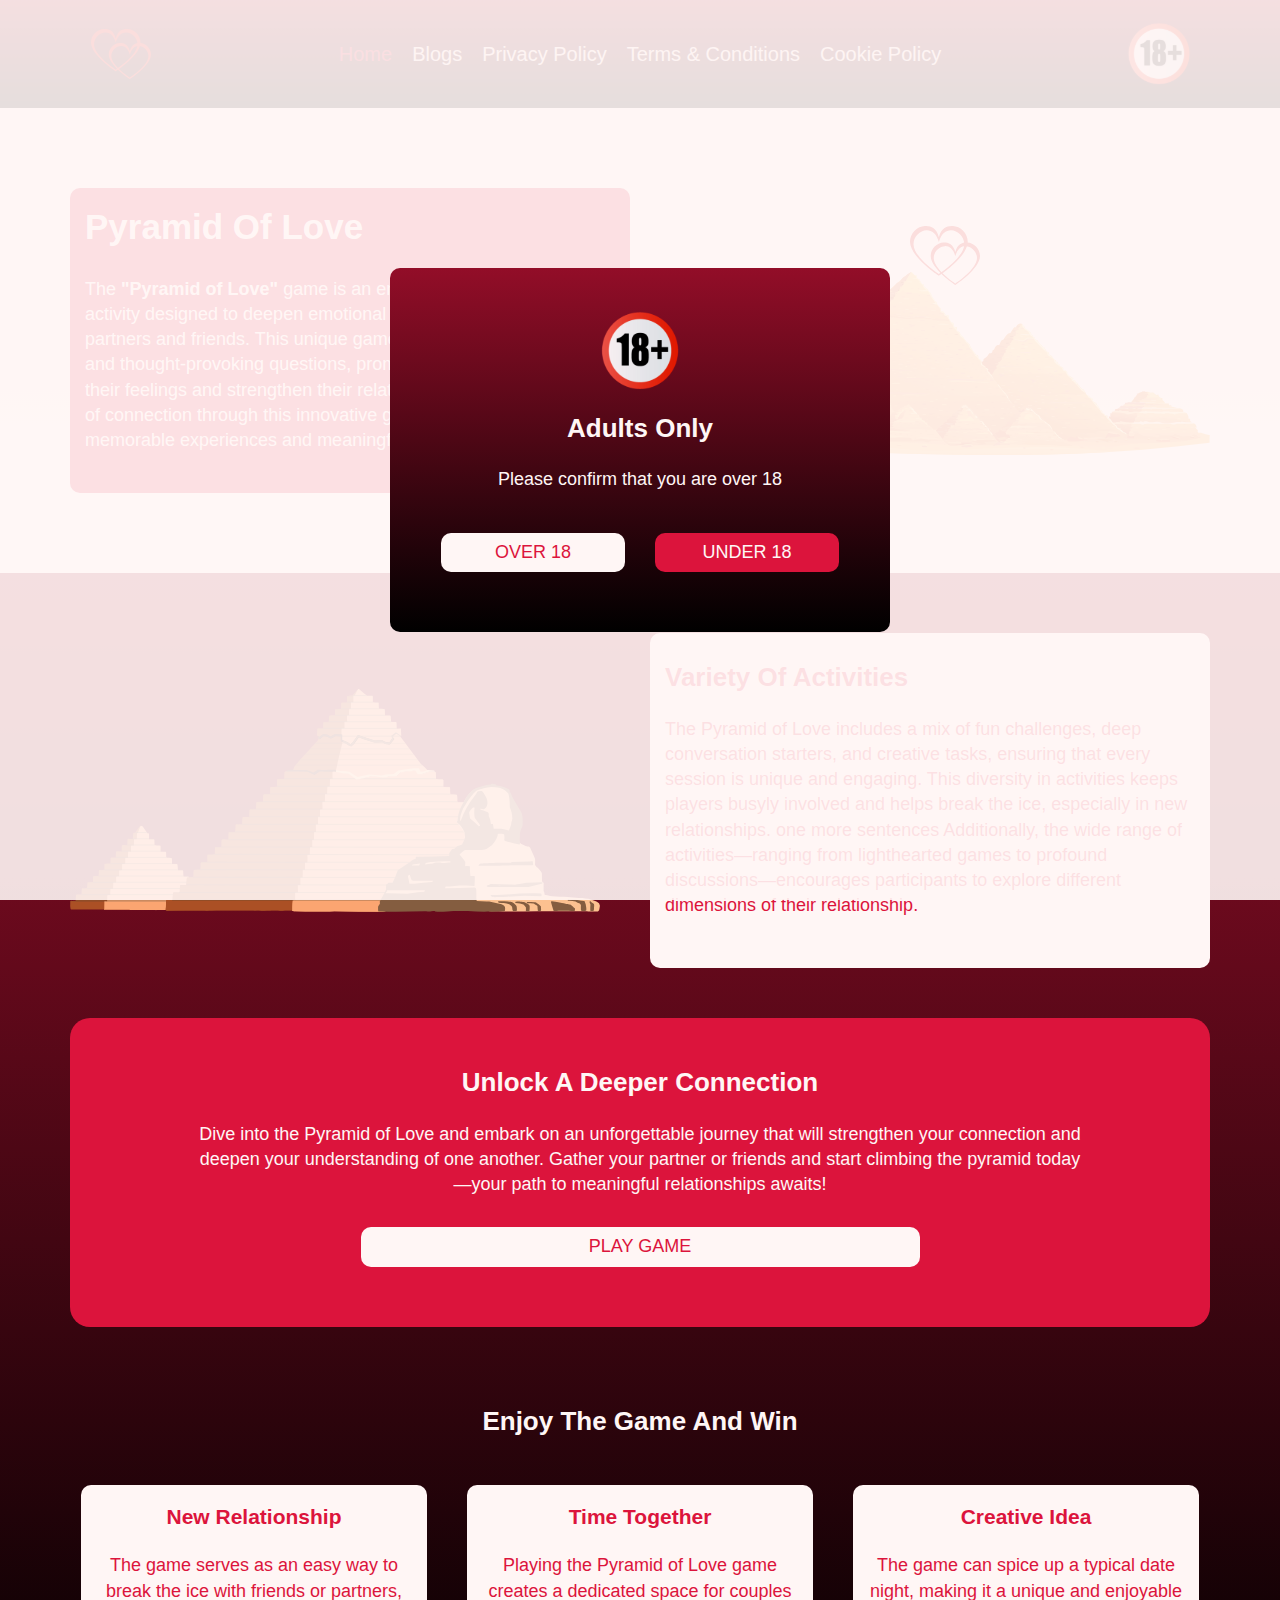
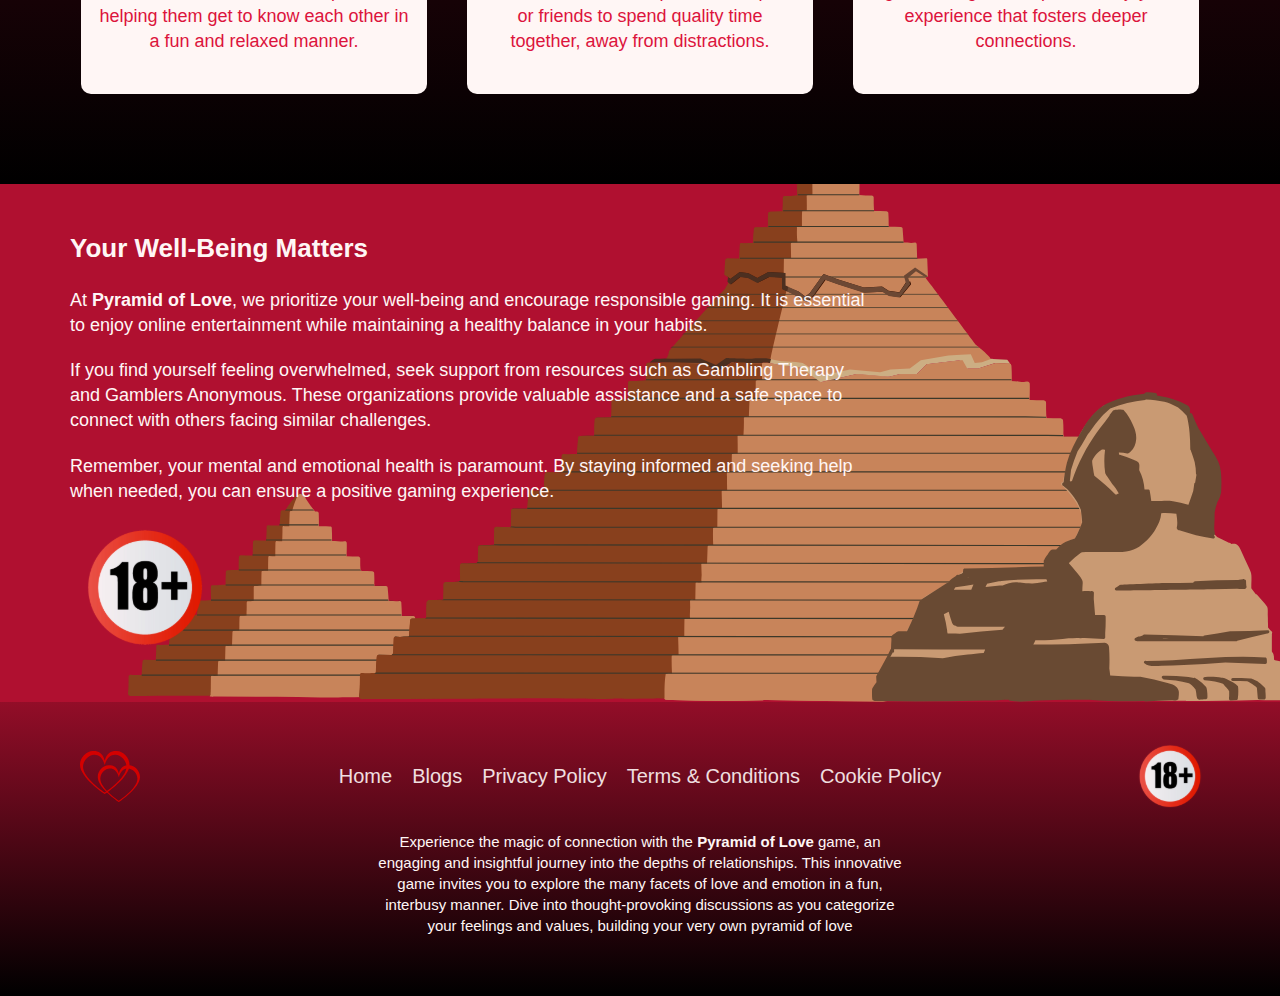
<file: index.html>
<!DOCTYPE html>
<html lang="en">
  <head>
    <meta charset="UTF-8" />
    <meta name="viewport" content="width=device-width, initial-scale=1.0" />
    <meta
      name="description"
      content="Discover 'Pyramid of Love,' a delightful puzzle game that combines romance and heartwarming stories. Solve enchanting puzzles, build relationships, and embark on a love-filled adventure. Play now!"
    />
    <meta
      name="keywords"
      content="Pyramid of Love, puzzle game, romance game, love stories, relationship building, heartwarming journey, love-themed challenges, casual game, adventure, unlock love, gaming, mobile games"
    />
    <meta
      property="og:site_name"
      content="Pyramid of Love: A Heartwarming Puzzle Romance Game"
    />
    <meta property="og:type" content="game" />
    <meta
      property="og:title"
      content="Pyramid of Love: A Heartwarming Puzzle Romance Game"
    />
    <meta
      property="og:description"
      content="Discover 'Pyramid of Love,' a delightful puzzle game that combines romance and heartwarming stories. Solve enchanting puzzles, build relationships, and embark on a love-filled adventure. Play now!"
    />
    <meta
      property="og:image"
      content="https://nediragamuradowic.github.io/pyramid/images/logo.svg"
    />
    <meta
      property="og:url"
      content="https://nediragamuradowic.github.io/pyramid/"
    />
    <title>Pyramid of Love: A Heartwarming Puzzle Romance Game</title>
    <link rel="stylesheet" href="style.css" />
  </head>
  <body>
    <!-- Header section -->
    <header class="header background--dark">
      <div class="container navbar pad2">
        <img src="images/logo.svg" alt="Pyramid of Love logo" class="logo" />
        <div class="menubar">
          <div class="bar flex">
            <span class="bar__element"></span>
            <span class="bar__element"></span>
            <span class="bar__element"></span>
          </div>
          <div class="close">X</div>
        </div>
        <nav class="nav">
          <ul class="nav__list">
            <li class="nav__item">
              <a href="index.html" class="nav__link active">home</a>
            </li>
            <li class="nav__item">
              <a href="pages/blogs.html" class="nav__link">blogs</a>
            </li>
            <li class="nav__item">
              <a href="pages/privacy.html" class="nav__link">privacy policy</a>
            </li>
            <li class="nav__item">
              <a href="pages/terms.html" class="nav__link"
                >terms &amp; conditions</a
              >
            </li>
            <li class="nav__item">
              <a href="pages/cookie.html" class="nav__link">cookie policy</a>
            </li>
          </ul>
        </nav>
        <img src="images/adult.svg" alt="Symbol of 18+" class="adult" />
      </div>
    </header>

    <!-- hero -->
    <section class="hero pad8 background--light">
      <div class="container flex">
        <div class="card card--primary pad2">
          <h1>Pyramid of love</h1>
          <p class="text">
            The <strong>"Pyramid of Love"</strong> game is an engaging and
            interbusy activity designed to deepen emotional connections between
            partners and friends. This unique game combines fun challenges and
            thought-provoking questions, prompting players to explore their
            feelings and strengthen their relationships. Discover the joy of
            connection through this innovative game that guarantees memorable
            experiences and meaningful conversations.
          </p>
        </div>
        <div class="image"></div>
      </div>
    </section>

    <!-- main -->
    <main class="main pad6 background--dark">
      <section class="activity container flex">
        <div class="image"></div>
        <div class="card card--secondary pad3">
          <h2>Variety of Activities</h2>
          <p class="text">
            The Pyramid of Love includes a mix of fun challenges, deep
            conversation starters, and creative tasks, ensuring that every
            session is unique and engaging. This diversity in activities keeps
            players busyly involved and helps break the ice, especially in new
            relationships. one more sentences Additionally, the wide range of
            activities—ranging from lighthearted games to profound
            discussions—encourages participants to explore different dimensions
            of their relationship.
          </p>
        </div>
      </section>
      <section class="cta container pad5 center">
        <h2>unlock a deeper connection</h2>
        <p class="text">
          Dive into the Pyramid of Love and embark on an unforgettable journey
          that will strengthen your connection and deepen your understanding of
          one another. Gather your partner or friends and start climbing the
          pyramid today—your path to meaningful relationships awaits!
        </p>
        <a href="pages/game.html" class="btn btn--block btn--secondary"
          >play game</a
        >
      </section>
      <section class="cards container pad3 center">
        <h2>enjoy the game and win</h2>
        <div class="card__containers flex">
          <div class="card card--secondary pad2">
            <h3>new relationship</h3>
            <p class="text">
              The game serves as an easy way to break the ice with friends or
              partners, helping them get to know each other in a fun and relaxed
              manner.
            </p>
          </div>
          <div class="card card--secondary pad2">
            <h3>time together</h3>
            <p class="text">
              Playing the Pyramid of Love game creates a dedicated space for
              couples or friends to spend quality time together, away from
              distractions.
            </p>
          </div>
          <div class="card card--secondary pad2">
            <h3>creative idea</h3>
            <p class="text">
              The game can spice up a typical date night, making it a unique and
              enjoyable experience that fosters deeper connections.
            </p>
          </div>
        </div>
      </section>
    </main>

    <!-- Warning section -->
    <section class="warning pad5 overlay">
      <img
        src="images/giza.svg"
        alt="Cartoon image of three big pyramids"
        class="background"
      />
      <div class="container padding">
        <div class="content">
          <h2>Your well-being matters</h2>
          <p class="text">
            At <strong>Pyramid of Love</strong>, we prioritize your well-being
            and encourage responsible gaming. It is essential to enjoy online
            entertainment while maintaining a healthy balance in your habits.
          </p>
          <p class="text">
            If you find yourself feeling overwhelmed, seek support from
            resources such as Gambling Therapy and Gamblers Anonymous. These
            organizations provide valuable assistance and a safe space to
            connect with others facing similar challenges.
          </p>
          <p class="text">
            Remember, your mental and emotional health is paramount. By staying
            informed and seeking help when needed, you can ensure a positive
            gaming experience.
          </p>
          <img src="images/adult.svg" alt="Playing cards" class="img" />
        </div>
      </div>
    </section>

    <!-- Footer section -->
    <footer class="footer pad4 background--dark">
      <div class="container navbar">
        <img src="images/logo.svg" alt="Pyramid of Love logo" class="logo" />
        <div class="menubar">
          <div class="bar flex">
            <span class="bar__element"></span>
            <span class="bar__element"></span>
            <span class="bar__element"></span>
          </div>
          <div class="close">X</div>
        </div>
        <nav class="nav">
          <ul class="nav__list">
            <li class="nav__item">
              <a href="index.html" class="nav__link">home</a>
            </li>
            <li class="nav__item">
              <a href="pages/blogs.html" class="nav__link">blogs</a>
            </li>
            <li class="nav__item">
              <a href="pages/privacy.html" class="nav__link">privacy policy</a>
            </li>
            <li class="nav__item">
              <a href="pages/terms.html" class="nav__link"
                >terms &amp; conditions</a
              >
            </li>
            <li class="nav__item">
              <a href="pages/cookie.html" class="nav__link">cookie policy</a>
            </li>
          </ul>
        </nav>
        <img src="images/adult.svg" alt="Symbol of 18+" class="adult" />
      </div>
      <p class="footer__content pad2">
        Experience the magic of connection with the
        <strong>Pyramid of Love</strong> game, an engaging and insightful
        journey into the depths of relationships. This innovative game invites
        you to explore the many facets of love and emotion in a fun, interbusy
        manner. Dive into thought-provoking discussions as you categorize your
        feelings and values, building your very own pyramid of love
      </p>
    </footer>

    <!-- Age verified -->
    <div class="modal" id="modal">
      <div class="modal__content pad4 background--dark center">
        <img src="images/adult.svg" alt="18+ symbol" class="img" />
        <h2>adults only</h2>
        <p class="text">Please confirm that you are over 18</p>
        <div class="flex pad2">
          <a href="#" class="btn btn--block btn--secondary" data-answer="true"
            >over 18</a
          >
          <a href="#" class="btn btn--block btn--primary" data-answer="false"
            >under 18</a
          >
        </div>
      </div>
    </div>

    <!-- cookie -->
    <div class="cookie" id="cookie">
      <div class="cookie__section cookie__preferences pad3">
        <div class="container">
          <h2>cookie preferences</h2>
          <p class="text">
            Discard all In order to properly provide services, as well as for
            statistical and advertising purposes, the website uses information
            stored on users' end devices (cookies). If you have allowed cookies
            to be stored in your browser settings, they will be stored on your
            end device. You can specify the conditions for storing or accessing
            cookies in your browser.
          </p>
          <p class="text">
            Cookie Settings are available on every page of our website, where
            the user can at any time view the list of other companies that use
            cookies on this website and change their settings for these files.
            Detailed information about how we use your personal data and your
            rights can be found in our Privacy Policy.
          </p>
          <div class="flex">
            <button type="button" class="btn btn--block btn--primary" data-answer="setting">
              settings
            </button>
            <button type="button" class="btn btn--block btn--dark" data-answer="true">
              accept
            </button>
            <button type="button" class="btn btn--block btn--border" data-answer="false">
              decline
            </button>
          </div>
        </div>
      </div>
      <div class="cookie__section cookie__settings pad3">
        <div class="container">
          <h2>cookie settings</h2>
          <p class="text">
            Cookies are small text files that may be used by websites so that
            users can use the websites more efficiently. The law states that we
            may store cookies on your device if this is necessary for the
            functioning of this website. For all other types we need user
            permission.
          </p>
          <p class="text">
            This website uses different types of cookies. You can withdraw your
            consent at any time by clicking the "Cookie settings" link in the
            footer of the website.
          </p>
          <p class="text">
            Find out more about who we are, how you can contact us and how we
            process data under the Privacy Policy.
          </p>
          <div class="settings__box settings__function">
            <h3>functional</h3>
            <p class="text">
              Functional cookies enable us to remember choices you make such as
              your username, login details or language preferences, and to
              record any other customisations you make to the site during your
              visit.
            </p>
            <div class="buttons">
              <button type="button" class="btn btn--inline btn--border busy">
                off
              </button>
              <button type="button" class="btn btn--inline btn--border">
                on
              </button>
            </div>
          </div>
          <div class="settings__box settings__analytical">
            <h3>analytical</h3>
            <p class="text">
              These cookies help us understand how visitors use our website. For
              example, they collect information about which pages on our website
              visitors choose most often, which features they use, and which
              pages they have previously visited. We use this information to
              improve our website and provide you with a better user experience.
            </p>
            <div class="buttons">
              <button type="button" class="btn btn--inline btn--border busy">
                off
              </button>
              <button type="button" class="btn btn--inline btn--border">
                on
              </button>
            </div>
          </div>
          <button type="button" class="btn btn--block btn--primary" data-answer="true">save settings</button>
        </div>
      </div>
    </div>
    <script src="script.js"></script>
  </body>
</html>
</file>
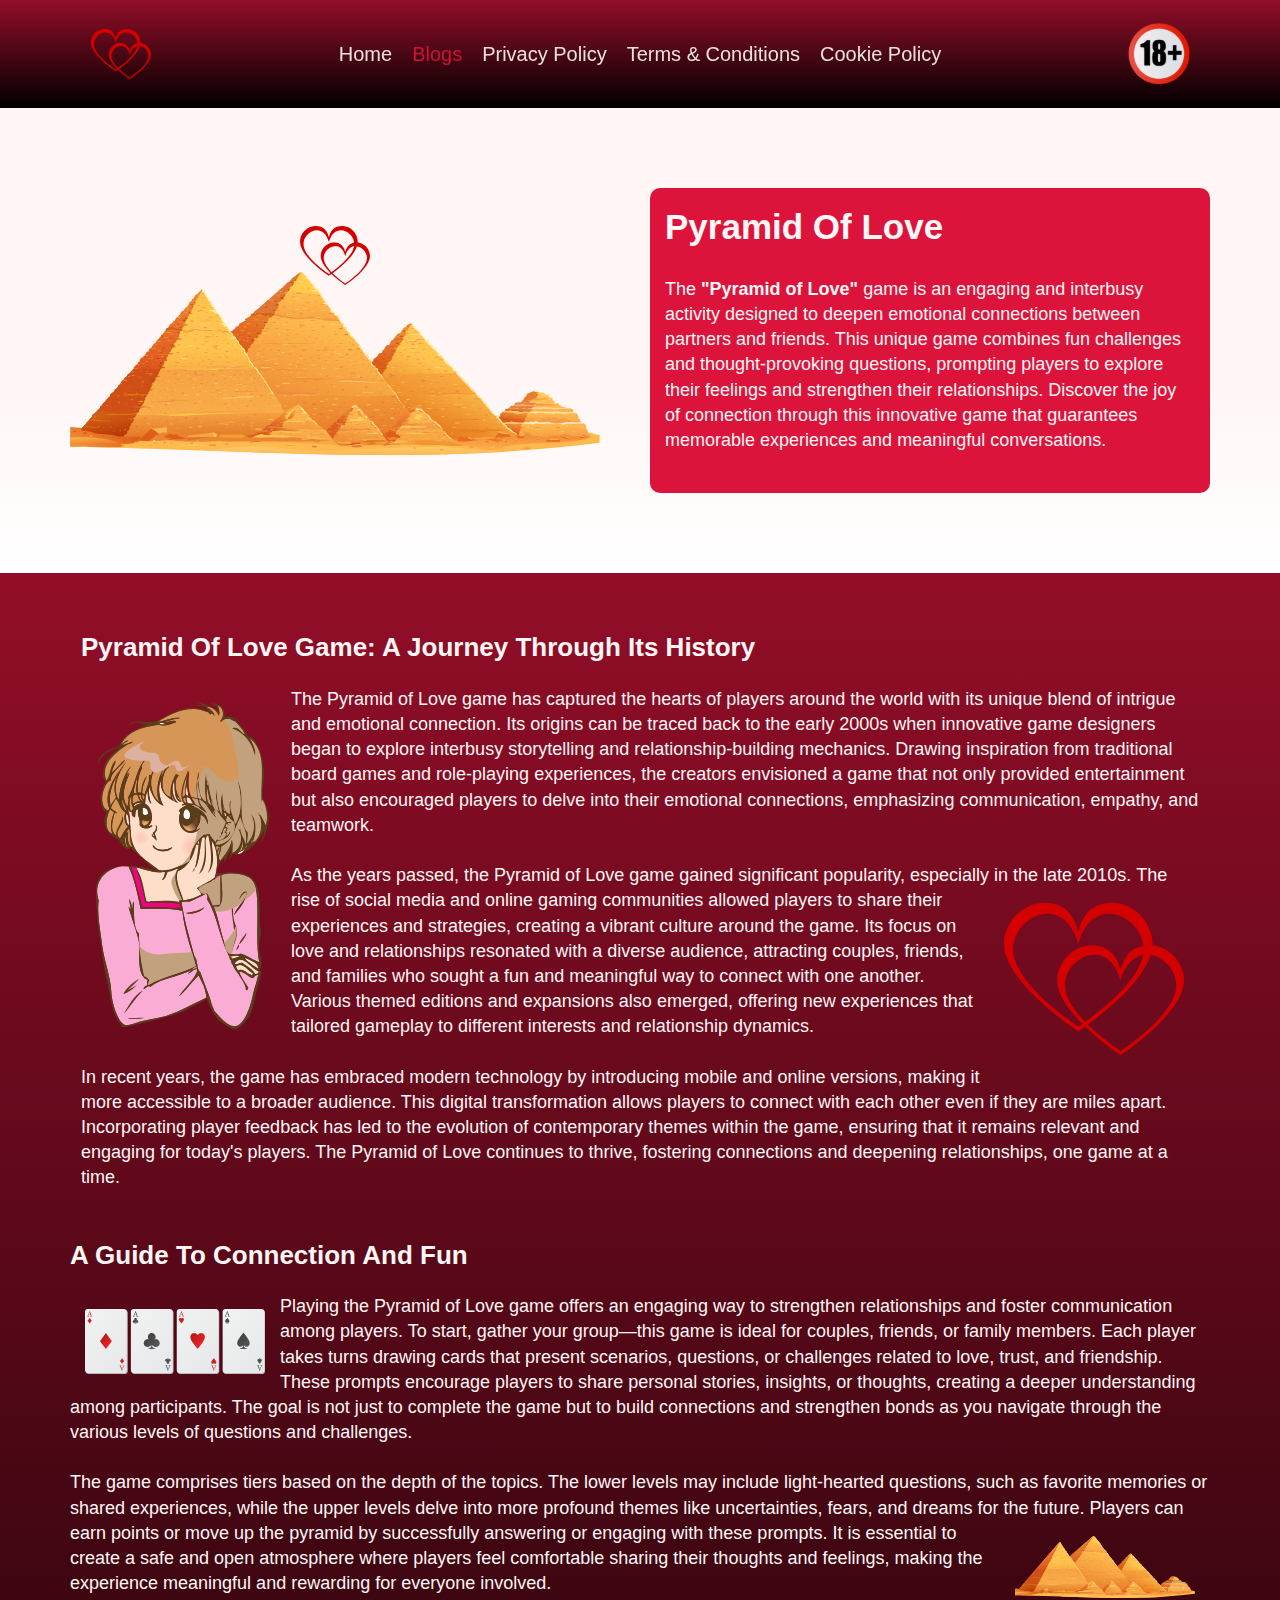
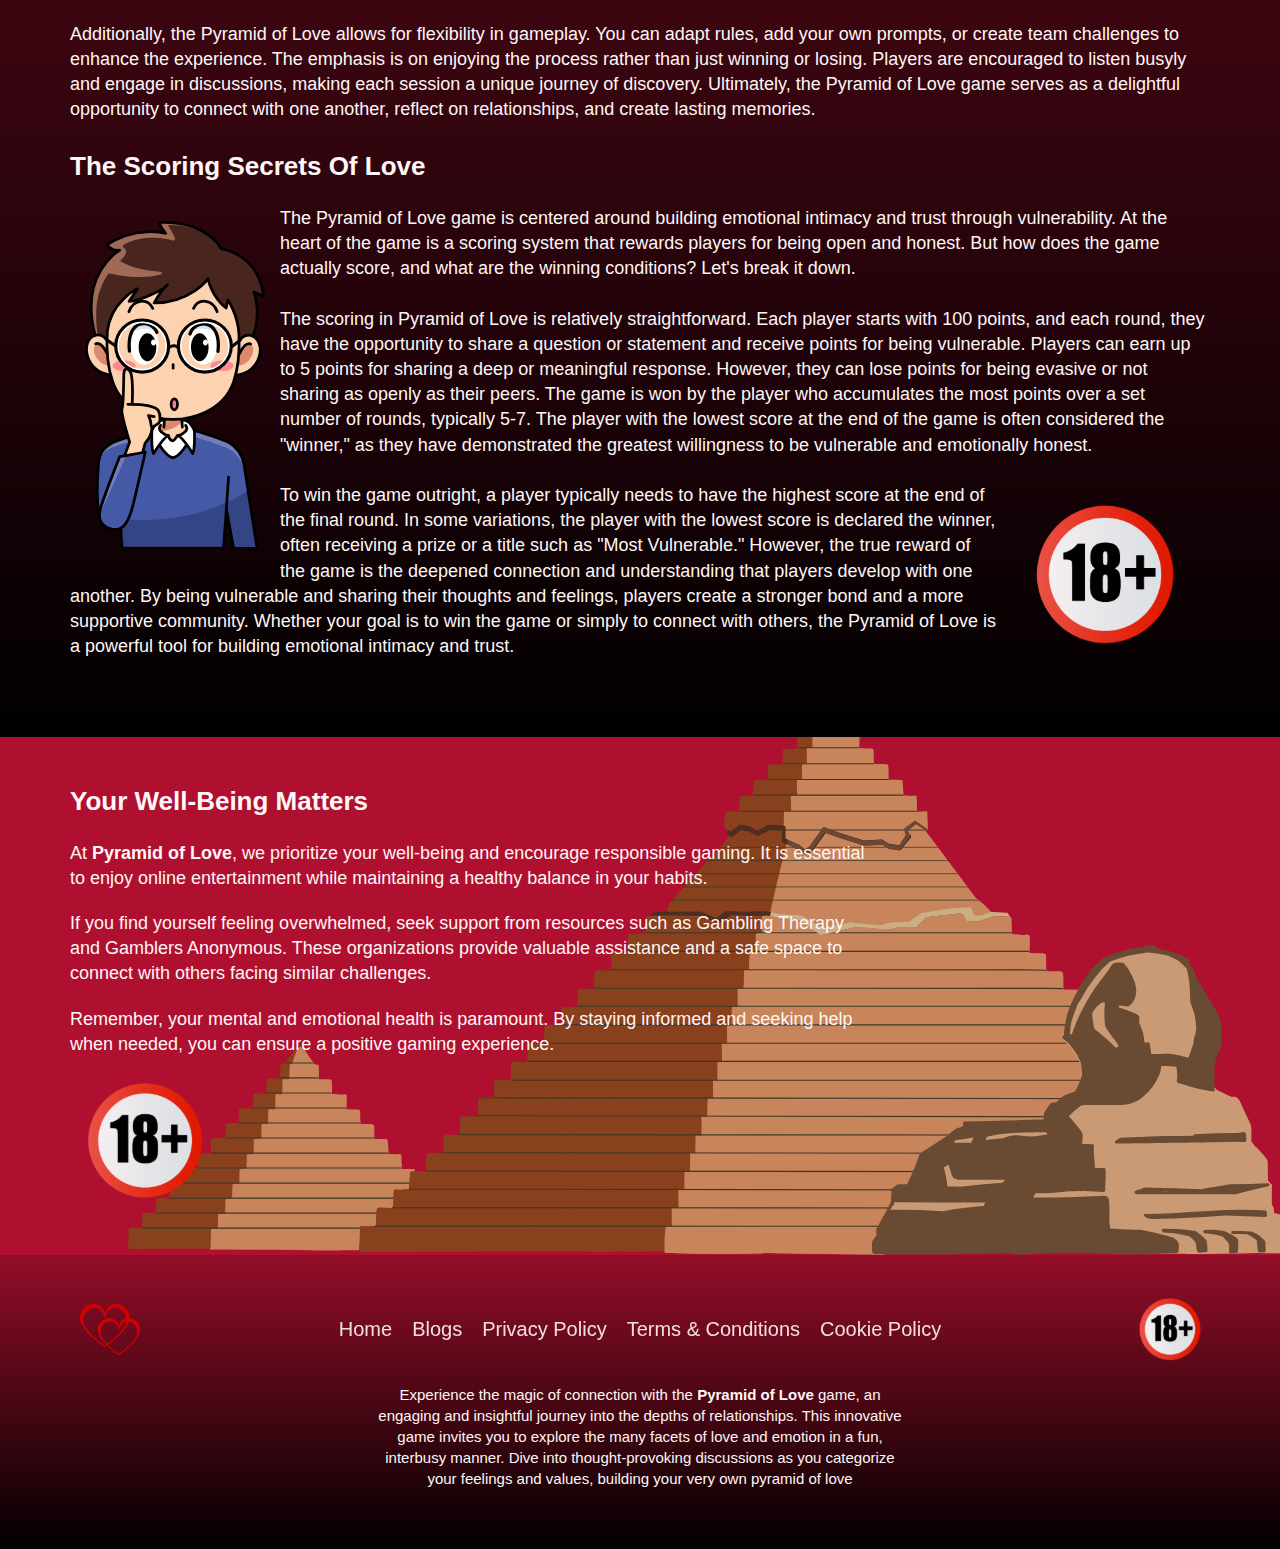
<file: pages/blogs.html>
<!DOCTYPE html>
<html lang="en">
  <head>
    <meta charset="UTF-8" />
    <meta name="viewport" content="width=device-width, initial-scale=1.0" />
    <meta
      name="description"
      content="Discover 'Pyramid of Love,' a delightful puzzle game that combines romance and heartwarming stories. Solve enchanting puzzles, build relationships, and embark on a love-filled adventure. Play now!"
    />
    <meta
      name="keywords"
      content="Pyramid of Love, puzzle game, romance game, love stories, relationship building, heartwarming journey, love-themed challenges, casual game, adventure, unlock love, gaming, mobile games"
    />
    <meta
      property="og:site_name"
      content="Pyramid of Love: A Heartwarming Puzzle Romance Game"
    />
    <meta property="og:type" content="game" />
    <meta
      property="og:title"
      content="Pyramid of Love: A Heartwarming Puzzle Romance Game"
    />
    <meta
      property="og:description"
      content="Discover 'Pyramid of Love,' a delightful puzzle game that combines romance and heartwarming stories. Solve enchanting puzzles, build relationships, and embark on a love-filled adventure. Play now!"
    />
    <meta
      property="og:image"
      content="https://github.com/NedirAgamuradowic/pyramid/images/logo.svg"
    />
    <meta
      property="og:url"
      content="https://github.com/NedirAgamuradowic/pyramid"
    />
    <title>Pyramid of Love: A Heartwarming Puzzle Romance Game</title>
    <link rel="stylesheet" href="../style.css" />
  </head>
  <body>
    <!-- header section -->
    <header class="header background--dark">
      <div class="container navbar pad2">
        <img src="../images/logo.svg" alt="Pyramid of Love logo" class="logo" />
        <div class="menubar">
          <div class="bar flex">
            <span class="bar__element"></span>
            <span class="bar__element"></span>
            <span class="bar__element"></span>
          </div>
          <div class="close">X</div>
        </div>
        <nav class="nav">
          <ul class="nav__list">
            <li class="nav__item">
              <a href="../index.html" class="nav__link">home</a>
            </li>
            <li class="nav__item">
              <a href="blogs.html" class="nav__link active">blogs</a>
            </li>
            <li class="nav__item">
              <a href="privacy.html" class="nav__link">privacy policy</a>
            </li>
            <li class="nav__item">
              <a href="terms.html" class="nav__link">terms &amp; conditions</a>
            </li>
            <li class="nav__item">
              <a href="cookie.html" class="nav__link">cookie policy</a>
            </li>
          </ul>
        </nav>
        <img src="../images/adult.svg" alt="Symbol of 18+" class="adult" />
      </div>
    </header>
    <!-- hero section -->
    <section class="hero background--light pad8">
      <div class="container padding flex">
        <div class="image"></div>
        <div class="card card--primary pad2">
          <h1>Pyramid of love</h1>
          <p class="text">
            The <strong>"Pyramid of Love"</strong> game is an engaging and
            interbusy activity designed to deepen emotional connections between
            partners and friends. This unique game combines fun challenges and
            thought-provoking questions, prompting players to explore their
            feelings and strengthen their relationships. Discover the joy of
            connection through this innovative game that guarantees memorable
            experiences and meaningful conversations.
          </p>
        </div>
      </div>
    </section>
    <!-- Blogs section -->
    <section class="blogs background--dark pad4">
      <div class="container">
        <div class="blog blog--history pad2">
          <h2>Pyramid of Love Game: A Journey Through Its History</h2>
          <p class="content">
            The Pyramid of Love game has captured the hearts of players around
            the world with its unique blend of intrigue

            <img
              src="../images/girl.svg"
              alt="Image of cartoon of girl"
              class="img"
            />
            and emotional connection. Its origins can be traced back to the
            early 2000s when innovative game designers began to explore
            interbusy storytelling and relationship-building mechanics. Drawing
            inspiration from traditional board games and role-playing
            experiences, the creators envisioned a game that not only provided
            entertainment but also encouraged players to delve into their
            emotional connections, emphasizing communication, empathy, and
            teamwork. <br />
            <br />
            As the years passed, the Pyramid of Love game gained significant
            popularity, especially in the late 2010s.
            <img
              src="../images/logo.svg"
              alt="Image of cartoon of boy"
              class="img"
            />
            The rise of social media and online gaming communities allowed
            players to share their experiences and strategies, creating a
            vibrant culture around the game. Its focus on love and relationships
            resonated with a diverse audience, attracting couples, friends, and
            families who sought a fun and meaningful way to connect with one
            another. Various themed editions and expansions also emerged,
            offering new experiences that tailored gameplay to different
            interests and relationship dynamics. <br /><br />

            In recent years, the game has embraced modern technology by
            introducing mobile and online versions, making it more accessible to
            a broader audience. This digital transformation allows players to
            connect with each other even if they are miles apart. Incorporating
            player feedback has led to the evolution of contemporary themes
            within the game, ensuring that it remains relevant and engaging for
            today's players. The Pyramid of Love continues to thrive, fostering
            connections and deepening relationships, one game at a time.
          </p>
        </div>
        <div class="blog blog--guide">
          <h2>A Guide to Connection and Fun</h2>
          <p class="content">
            <img src="../images/gambling.svg" alt="Playing cards" class="img" />
            Playing the Pyramid of Love game offers an engaging way to
            strengthen relationships and foster communication among players. To
            start, gather your group—this game is ideal for couples, friends, or
            family members. Each player takes turns drawing cards that present
            scenarios, questions, or challenges related to love, trust, and
            friendship. These prompts encourage players to share personal
            stories, insights, or thoughts, creating a deeper understanding
            among participants. The goal is not just to complete the game but to
            build connections and strengthen bonds as you navigate through the
            various levels of questions and challenges. <br /><br />
            The game comprises tiers based on the depth of the topics. The lower
            levels may include light-hearted questions, such as favorite
            memories or shared experiences, while the upper levels delve into
            more profound themes like uncertainties, fears, and dreams for the
            future. Players can earn points or move up the pyramid by
            successfully answering or engaging with these prompts.
            <img src="../images/pyramid.svg" alt="Playing cards" class="img" />
            It is essential to create a safe and open atmosphere where players
            feel comfortable sharing their thoughts and feelings, making the
            experience meaningful and rewarding for everyone involved.
            <br /><br />
            Additionally, the Pyramid of Love allows for flexibility in
            gameplay. You can adapt rules, add your own prompts, or create team
            challenges to enhance the experience. The emphasis is on enjoying
            the process rather than just winning or losing. Players are
            encouraged to listen busyly and engage in discussions, making each
            session a unique journey of discovery. Ultimately, the Pyramid of
            Love game serves as a delightful opportunity to connect with one
            another, reflect on relationships, and create lasting memories.
          </p>
        </div>
        <div class="blog blog--secret">
          <h2>the scoring secrets of love</h2>
          <p class="content">
            <img
              src="../images/boy.svg"
              alt="Image of cartoon boy"
              class="img"
            />
            The Pyramid of Love game is centered around building emotional
            intimacy and trust through vulnerability. At the heart of the game
            is a scoring system that rewards players for being open and honest.
            But how does the game actually score, and what are the winning
            conditions? Let's break it down. <br /><br />
            The scoring in Pyramid of Love is relatively straightforward. Each
            player starts with 100 points, and each round, they have the
            opportunity to share a question or statement and receive points for
            being vulnerable. Players can earn up to 5 points for sharing a deep
            or meaningful response. However, they can lose points for being
            evasive or not sharing as openly as their peers. The game is won by
            the player who accumulates the most points over a set number of
            rounds, typically 5-7. The player with the lowest score at the end
            of the game is often considered the "winner," as they have
            demonstrated the greatest willingness to be vulnerable and
            emotionally honest. <br /><br />
            <img
              src="../images/adult.svg"
              alt="Images of cartoon pyramid"
              class="img"
            />
            To win the game outright, a player typically needs to have the
            highest score at the end of the final round. In some variations, the
            player with the lowest score is declared the winner, often receiving
            a prize or a title such as "Most Vulnerable." However, the true
            reward of the game is the deepened connection and understanding that
            players develop with one another. By being vulnerable and sharing
            their thoughts and feelings, players create a stronger bond and a
            more supportive community. Whether your goal is to win the game or
            simply to connect with others, the Pyramid of Love is a powerful
            tool for building emotional intimacy and trust.
          </p>
        </div>
      </div>
    </section>
    <!-- Warning section -->
    <section class="warning overlay pad5">
      <img
        src="../images/giza.svg"
        alt="Cartoon image of three big pyramids"
        class="background"
      />
      <div class="container padding">
        <div class="content">
          <h2>Your well-being matters</h2>
          <p class="text">
            At <strong>Pyramid of Love</strong>, we prioritize your well-being
            and encourage responsible gaming. It is essential to enjoy online
            entertainment while maintaining a healthy balance in your habits.
          </p>
          <p class="text">
            If you find yourself feeling overwhelmed, seek support from
            resources such as Gambling Therapy and Gamblers Anonymous. These
            organizations provide valuable assistance and a safe space to
            connect with others facing similar challenges.
          </p>
          <p class="text">
            Remember, your mental and emotional health is paramount. By staying
            informed and seeking help when needed, you can ensure a positive
            gaming experience.
          </p>
          <img src="../images/adult.svg" alt="Playing cards" class="img" />
        </div>
      </div>
    </section>
    <footer class="footer background--dark pad4">
      <div class="container navbar">
        <img src="../images/logo.svg" alt="Pyramid of Love logo" class="logo" />
        <div class="menubar">
          <div class="bar flex">
            <span class="bar__element"></span>
            <span class="bar__element"></span>
            <span class="bar__element"></span>
          </div>
          <div class="close">X</div>
        </div>
        <nav class="nav">
          <ul class="nav__list">
            <li class="nav__item">
              <a href="../index.html" class="nav__link">home</a>
            </li>
            <li class="nav__item">
              <a href="blogs.html" class="nav__link">blogs</a>
            </li>
            <li class="nav__item">
              <a href="privacy.html" class="nav__link">privacy policy</a>
            </li>
            <li class="nav__item">
              <a href="terms.html" class="nav__link">terms &amp; conditions</a>
            </li>
            <li class="nav__item">
              <a href="cookie.html" class="nav__link">cookie policy</a>
            </li>
          </ul>
        </nav>
        <img src="../images/adult.svg" alt="Symbol of 18+" class="adult" />
      </div>
      <p class="footer__content pad2">
        Experience the magic of connection with the
        <strong>Pyramid of Love</strong> game, an engaging and insightful
        journey into the depths of relationships. This innovative game invites
        you to explore the many facets of love and emotion in a fun, interbusy
        manner. Dive into thought-provoking discussions as you categorize your
        feelings and values, building your very own pyramid of love
      </p>
    </footer>
    <!-- cookie -->
    <div class="cookie" id="cookie">
      <div class="cookie__section cookie__preferences pad3">
        <div class="container">
          <h2>cookie preferences</h2>
          <p class="text">
            Discard all In order to properly provide services, as well as for
            statistical and advertising purposes, the website uses information
            stored on users' end devices (cookies). If you have allowed cookies
            to be stored in your browser settings, they will be stored on your
            end device. You can specify the conditions for storing or accessing
            cookies in your browser.
          </p>
          <p class="text">
            Cookie Settings are available on every page of our website, where
            the user can at any time view the list of other companies that use
            cookies on this website and change their settings for these files.
            Detailed information about how we use your personal data and your
            rights can be found in our Privacy Policy.
          </p>
          <div class="flex">
            <button type="button" class="btn btn--block btn--primary" data-answer="setting">
              settings
            </button>
            <button type="button" class="btn btn--block btn--dark" data-answer="true">
              accept
            </button>
            <button type="button" class="btn btn--block btn--border" data-answer="false">
              decline
            </button>
          </div>
        </div>
      </div>
      <div class="cookie__section cookie__settings pad3">
        <div class="container">
          <h2>cookie settings</h2>
          <p class="text">
            Cookies are small text files that may be used by websites so that
            users can use the websites more efficiently. The law states that we
            may store cookies on your device if this is necessary for the
            functioning of this website. For all other types we need user
            permission.
          </p>
          <p class="text">
            This website uses different types of cookies. You can withdraw your
            consent at any time by clicking the "Cookie settings" link in the
            footer of the website.
          </p>
          <p class="text">
            Find out more about who we are, how you can contact us and how we
            process data under the Privacy Policy.
          </p>
          <div class="settings__box settings__function">
            <h3>functional</h3>
            <p class="text">
              Functional cookies enable us to remember choices you make such as
              your username, login details or language preferences, and to
              record any other customisations you make to the site during your
              visit.
            </p>
            <div class="buttons">
              <button type="button" class="btn btn--inline btn--border busy">
                off
              </button>
              <button type="button" class="btn btn--inline btn--border">
                on
              </button>
            </div>
          </div>
          <div class="settings__box settings__analytical">
            <h3>analytical</h3>
            <p class="text">
              These cookies help us understand how visitors use our website. For
              example, they collect information about which pages on our website
              visitors choose most often, which features they use, and which
              pages they have previously visited. We use this information to
              improve our website and provide you with a better user experience.
            </p>
            <div class="buttons">
              <button type="button" class="btn btn--inline btn--border busy">
                off
              </button>
              <button type="button" class="btn btn--inline btn--border">
                on
              </button>
            </div>
          </div>
          <button class="btn btn--block btn--primary" data-answer="true">save settings</button>
        </div>
      </div>
    </div>
    <script src="../script.js"></script>
  </body>
</html>
</file>
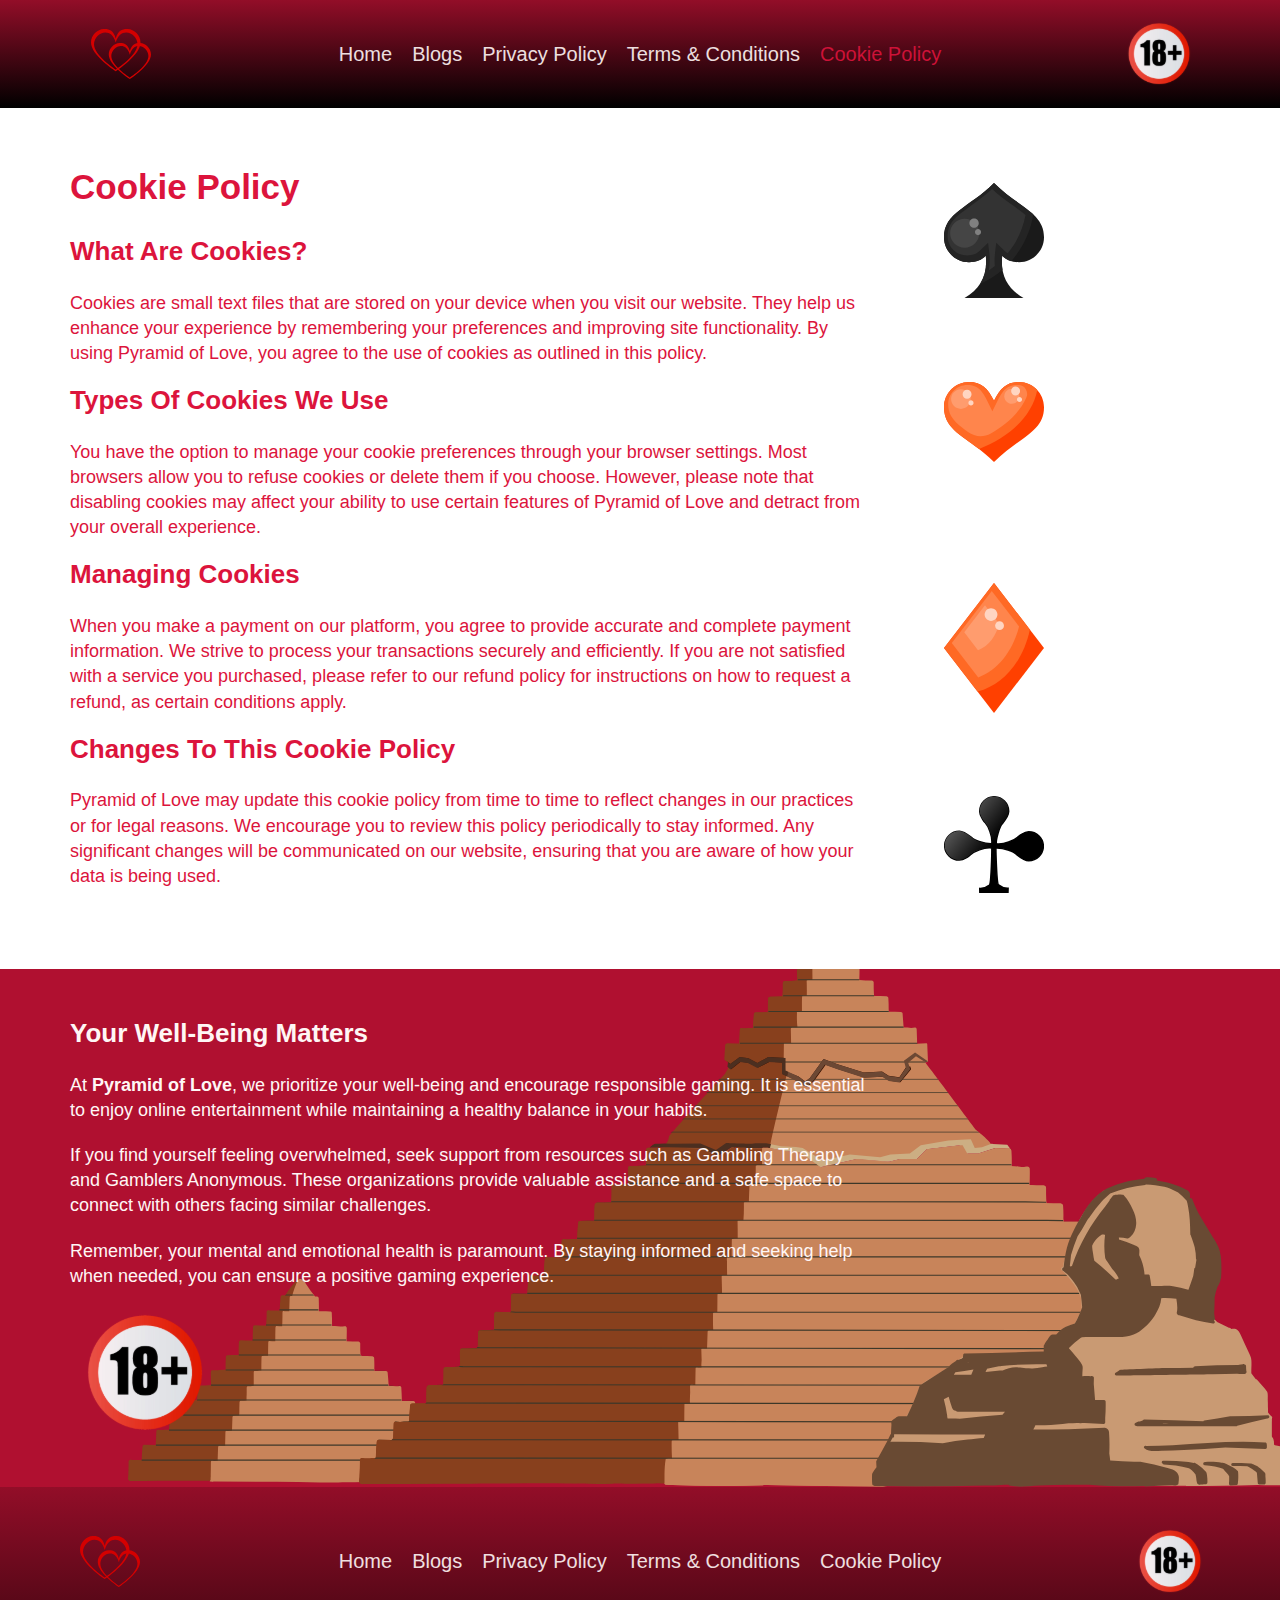
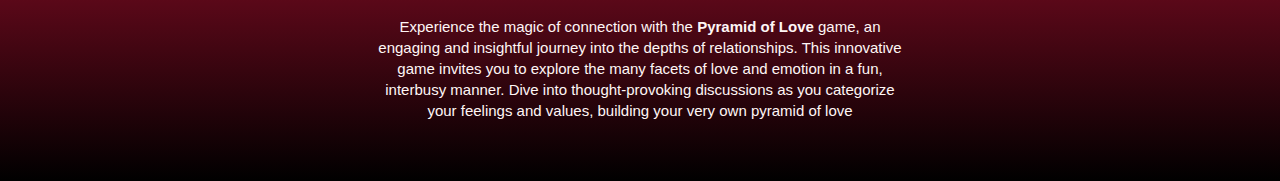
<file: pages/cookie.html>
<!DOCTYPE html>
<html lang="en">
  <head>
    <meta charset="UTF-8" />
    <meta name="viewport" content="width=device-width, initial-scale=1.0" />
    <meta
      name="description"
      content="Discover 'Pyramid of Love,' a delightful puzzle game that combines romance and heartwarming stories. Solve enchanting puzzles, build relationships, and embark on a love-filled adventure. Play now!"
    />
    <meta
      name="keywords"
      content="Pyramid of Love, puzzle game, romance game, love stories, relationship building, heartwarming journey, love-themed challenges, casual game, adventure, unlock love, gaming, mobile games"
    />
    <meta
      property="og:site_name"
      content="Pyramid of Love: A Heartwarming Puzzle Romance Game"
    />
    <meta property="og:type" content="game" />
    <meta
      property="og:title"
      content="Pyramid of Love: A Heartwarming Puzzle Romance Game"
    />
    <meta
      property="og:description"
      content="Discover 'Pyramid of Love,' a delightful puzzle game that combines romance and heartwarming stories. Solve enchanting puzzles, build relationships, and embark on a love-filled adventure. Play now!"
    />
    <meta
      property="og:image"
      content="https://github.com/NedirAgamuradowic/pyramid/images/logo.svg"
    />
    <meta
      property="og:url"
      content="https://github.com/NedirAgamuradowic/pyramid"
    />
    <title>Pyramid of Love: A Heartwarming Puzzle Romance Game</title>
    <link rel="stylesheet" href="../style.css" />
  </head>
  <body>
    <!-- Header section -->
    <header class="header background--dark">
      <div class="container navbar pad2">
        <img src="../images/logo.svg" alt="Pyramid of Love logo" class="logo" />
        <div class="menubar">
          <div class="bar flex">
            <span class="bar__element"></span>
            <span class="bar__element"></span>
            <span class="bar__element"></span>
          </div>
          <div class="close">X</div>
        </div>
        <nav class="nav">
          <ul class="nav__list">
            <li class="nav__item">
              <a href="../index.html" class="nav__link">home</a>
            </li>
            <li class="nav__item">
              <a href="blogs.html" class="nav__link">blogs</a>
            </li>
            <li class="nav__item">
              <a href="privacy.html" class="nav__link">privacy policy</a>
            </li>
            <li class="nav__item">
              <a href="terms.html" class="nav__link">terms &amp; conditions</a>
            </li>
            <li class="nav__item">
              <a href="cookie.html" class="nav__link active">cookie policy</a>
            </li>
          </ul>
        </nav>
        <img src="../images/adult.svg" alt="Symbol of 18+" class="adult" />
      </div>
    </header>
    <!-- hero section -->
    <article class="rules rules--cookie pad6 background--light">
      <div class="container padding">
        <div class="content">
          <h1>cookie policy</h1>
          <h2>what are cookies?</h2>
          <p class="text">
            Cookies are small text files that are stored on your device when you
            visit our website. They help us enhance your experience by
            remembering your preferences and improving site functionality. By
            using Pyramid of Love, you agree to the use of cookies as outlined
            in this policy.
          </p>
          <h2>types of cookies we use</h2>
          <p class="text">
            You have the option to manage your cookie preferences through your
            browser settings. Most browsers allow you to refuse cookies or
            delete them if you choose. However, please note that disabling
            cookies may affect your ability to use certain features of Pyramid
            of Love and detract from your overall experience.
          </p>
          <h2>managing cookies</h2>
          <p class="text">
            When you make a payment on our platform, you agree to provide
            accurate and complete payment information. We strive to process your
            transactions securely and efficiently. If you are not satisfied with
            a service you purchased, please refer to our refund policy for
            instructions on how to request a refund, as certain conditions
            apply.
          </p>
          <h2>changes to this cookie policy</h2>
          <p class="text">
            Pyramid of Love may update this cookie policy from time to time to
            reflect changes in our practices or for legal reasons. We encourage
            you to review this policy periodically to stay informed. Any
            significant changes will be communicated on our website, ensuring
            that you are aware of how your data is being used.
          </p>
        </div>
      </div>
    </article>
    <!-- Warning section -->
    <section class="warning pad5 overlay">
      <img
        src="../images/giza.svg"
        alt="Cartoon image of three big pyramids"
        class="background"
      />
      <div class="container padding">
        <div class="content">
          <h2>Your well-being matters</h2>
          <p class="text">
            At <strong>Pyramid of Love</strong>, we prioritize your well-being
            and encourage responsible gaming. It is essential to enjoy online
            entertainment while maintaining a healthy balance in your habits.
          </p>
          <p class="text">
            If you find yourself feeling overwhelmed, seek support from
            resources such as Gambling Therapy and Gamblers Anonymous. These
            organizations provide valuable assistance and a safe space to
            connect with others facing similar challenges.
          </p>
          <p class="text">
            Remember, your mental and emotional health is paramount. By staying
            informed and seeking help when needed, you can ensure a positive
            gaming experience.
          </p>
          <img src="../images/adult.svg" alt="Playing cards" class="img" />
        </div>
      </div>
    </section>
    <!-- Footer section -->
    <footer class="footer pad4 background--dark">
      <div class="container navbar">
        <img src="../images/logo.svg" alt="Pyramid of Love logo" class="logo" />
        <div class="menubar">
          <div class="bar flex">
            <span class="bar__element"></span>
            <span class="bar__element"></span>
            <span class="bar__element"></span>
          </div>
          <div class="close">X</div>
        </div>
        <nav class="nav">
          <ul class="nav__list">
            <li class="nav__item">
              <a href="../index.html" class="nav__link">home</a>
            </li>
            <li class="nav__item">
              <a href="blogs.html" class="nav__link">blogs</a>
            </li>
            <li class="nav__item">
              <a href="privacy.html" class="nav__link">privacy policy</a>
            </li>
            <li class="nav__item">
              <a href="terms.html" class="nav__link">terms &amp; conditions</a>
            </li>
            <li class="nav__item">
              <a href="cookie.html" class="nav__link">cookie policy</a>
            </li>
          </ul>
        </nav>
        <img src="../images/adult.svg" alt="Symbol of 18+" class="adult" />
      </div>
      <p class="footer__content pad2">
        Experience the magic of connection with the
        <strong>Pyramid of Love</strong> game, an engaging and insightful
        journey into the depths of relationships. This innovative game invites
        you to explore the many facets of love and emotion in a fun, interbusy
        manner. Dive into thought-provoking discussions as you categorize your
        feelings and values, building your very own pyramid of love
      </p>
    </footer>
    <!-- cookie -->
    <div class="cookie" id="cookie">
      <div class="cookie__section cookie__preferences pad3">
        <div class="container">
          <h2>cookie preferences</h2>
          <p class="text">
            Discard all In order to properly provide services, as well as for
            statistical and advertising purposes, the website uses information
            stored on users' end devices (cookies). If you have allowed cookies
            to be stored in your browser settings, they will be stored on your
            end device. You can specify the conditions for storing or accessing
            cookies in your browser.
          </p>
          <p class="text">
            Cookie Settings are available on every page of our website, where
            the user can at any time view the list of other companies that use
            cookies on this website and change their settings for these files.
            Detailed information about how we use your personal data and your
            rights can be found in our Privacy Policy.
          </p>
          <div class="flex">
            <button type="button" class="btn btn--block btn--primary" data-answer="setting">
              settings
            </button>
            <button type="button" class="btn btn--block btn--dark" data-answer="true">
              accept
            </button>
            <button type="button" class="btn btn--block btn--border" data-answer="false">
              decline
            </button>
          </div>
        </div>
      </div>
      <div class="cookie__section cookie__settings pad3">
        <div class="container">
          <h2>cookie settings</h2>
          <p class="text">
            Cookies are small text files that may be used by websites so that
            users can use the websites more efficiently. The law states that we
            may store cookies on your device if this is necessary for the
            functioning of this website. For all other types we need user
            permission.
          </p>
          <p class="text">
            This website uses different types of cookies. You can withdraw your
            consent at any time by clicking the "Cookie settings" link in the
            footer of the website.
          </p>
          <p class="text">
            Find out more about who we are, how you can contact us and how we
            process data under the Privacy Policy.
          </p>
          <div class="settings__box settings__function">
            <h3>functional</h3>
            <p class="text">
              Functional cookies enable us to remember choices you make such as
              your username, login details or language preferences, and to
              record any other customisations you make to the site during your
              visit.
            </p>
            <div class="buttons">
              <button type="button" class="btn btn--inline btn--border busy">
                off
              </button>
              <button type="button" class="btn btn--inline btn--border">
                on
              </button>
            </div>
          </div>
          <div class="settings__box settings__analytical">
            <h3>analytical</h3>
            <p class="text">
              These cookies help us understand how visitors use our website. For
              example, they collect information about which pages on our website
              visitors choose most often, which features they use, and which
              pages they have previously visited. We use this information to
              improve our website and provide you with a better user experience.
            </p>
            <div class="buttons">
              <button type="button" class="btn btn--inline btn--border busy">
                off
              </button>
              <button type="button" class="btn btn--inline btn--border">
                on
              </button>
            </div>
          </div>
          <button class="btn btn--block btn--primary" data-answer="true">save settings</button>
        </div>
      </div>
    </div>
    <script src="../script.js"></script>
  </body>
</html>
</file>
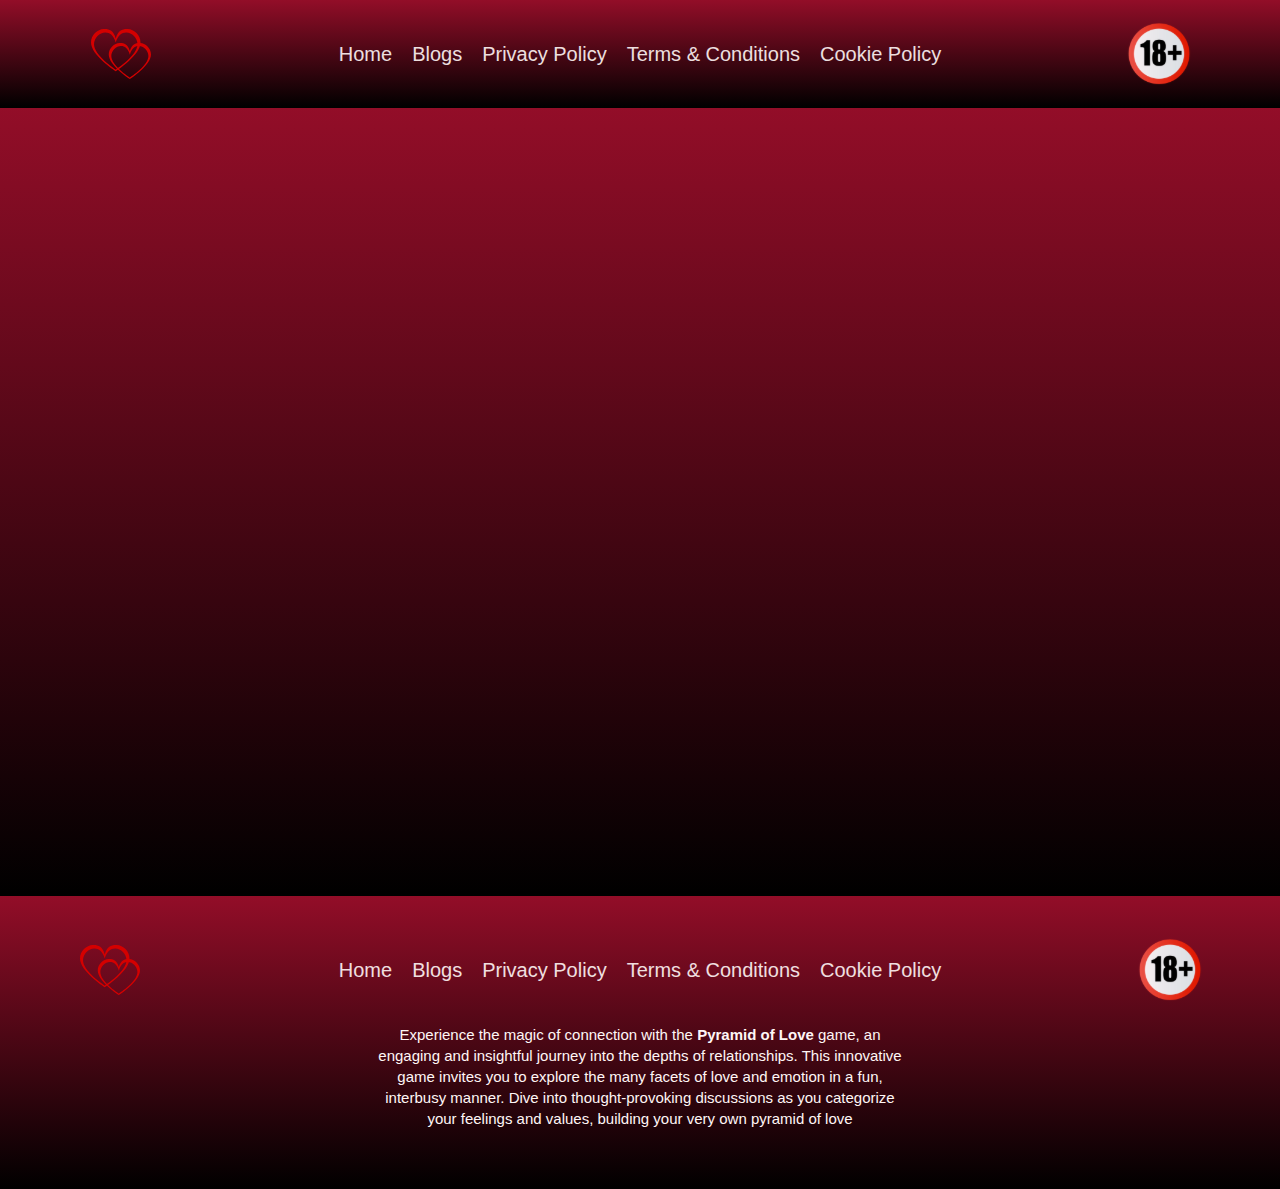
<file: pages/game.html>
<!DOCTYPE html>
<html lang="en">
  <head>
    <meta charset="UTF-8" />
    <meta name="viewport" content="width=device-width, initial-scale=1.0" />
    <meta
      name="description"
      content="Discover 'Pyramid of Love,' a delightful puzzle game that combines romance and heartwarming stories. Solve enchanting puzzles, build relationships, and embark on a love-filled adventure. Play now!"
    />
    <meta
      name="keywords"
      content="Pyramid of Love, puzzle game, romance game, love stories, relationship building, heartwarming journey, love-themed challenges, casual game, adventure, unlock love, gaming, mobile games"
    />
    <meta
      property="og:site_name"
      content="Pyramid of Love: A Heartwarming Puzzle Romance Game"
    />
    <meta property="og:type" content="game" />
    <meta
      property="og:title"
      content="Pyramid of Love: A Heartwarming Puzzle Romance Game"
    />
    <meta
      property="og:description"
      content="Discover 'Pyramid of Love,' a delightful puzzle game that combines romance and heartwarming stories. Solve enchanting puzzles, build relationships, and embark on a love-filled adventure. Play now!"
    />
    <meta
      property="og:image"
      content="https://github.com/NedirAgamuradowic/pyramid/images/logo.svg"
    />
    <meta
      property="og:url"
      content="https://github.com/NedirAgamuradowic/pyramid"
    />
    <title>Pyramid of Love: A Heartwarming Puzzle Romance Game</title>
    <link rel="stylesheet" href="../style.css" />
  </head>
  <body>
    <!-- Header section -->
    <header class="header background--dark">
      <div class="container navbar pad2">
        <img src="../images/logo.svg" alt="Pyramid of Love logo" class="logo" />
        <div class="menubar">
          <div class="bar flex">
            <span class="bar__element"></span>
            <span class="bar__element"></span>
            <span class="bar__element"></span>
          </div>
          <div class="close">X</div>
        </div>
        <nav class="nav">
          <ul class="nav__list">
            <li class="nav__item">
              <a href="../index.html" class="nav__link">home</a>
            </li>
            <li class="nav__item">
              <a href="blogs.html" class="nav__link">blogs</a>
            </li>
            <li class="nav__item">
              <a href="privacy.html" class="nav__link">privacy policy</a>
            </li>
            <li class="nav__item">
              <a href="terms.html" class="nav__link">terms &amp; conditions</a>
            </li>
            <li class="nav__item">
              <a href="cookie.html" class="nav__link">cookie policy</a>
            </li>
          </ul>
        </nav>
        <img src="../images/adult.svg" alt="Symbol of 18+" class="adult" />
      </div>
    </header>
    <section class="background--dark pad4">
      <div class="game container">
        <h1>Pyramid of Love</h1>
        <iframe
          src="https://cdn.htmlgames.com/PyramidOfLove/"
          allowfullscreen
          title="Pyramid Of fLove"
        ></iframe>
      </div>
    </section>
    <!-- Footer section -->
    <footer class="footer background--dark pad4">
      <div class="container navbar">
        <img src="../images/logo.svg" alt="Pyramid of Love logo" class="logo" />
        <div class="menubar">
          <div class="bar flex">
            <span class="bar__element"></span>
            <span class="bar__element"></span>
            <span class="bar__element"></span>
          </div>
          <div class="close">X</div>
        </div>
        <nav class="nav">
          <ul class="nav__list">
            <li class="nav__item">
              <a href="../index.html" class="nav__link">home</a>
            </li>
            <li class="nav__item">
              <a href="blogs.html" class="nav__link">blogs</a>
            </li>
            <li class="nav__item">
              <a href="privacy.html" class="nav__link">privacy policy</a>
            </li>
            <li class="nav__item">
              <a href="terms.html" class="nav__link">terms &amp; conditions</a>
            </li>
            <li class="nav__item">
              <a href="cookie.html" class="nav__link">cookie policy</a>
            </li>
          </ul>
        </nav>
        <img src="../images/adult.svg" alt="Symbol of 18+" class="adult" />
      </div>
      <p class="footer__content pad2">
        Experience the magic of connection with the
        <strong>Pyramid of Love</strong> game, an engaging and insightful
        journey into the depths of relationships. This innovative game invites
        you to explore the many facets of love and emotion in a fun, interbusy
        manner. Dive into thought-provoking discussions as you categorize your
        feelings and values, building your very own pyramid of love
      </p>
    </footer>
    <!-- cookie -->
    <div class="cookie" id="cookie">
      <div class="cookie__section cookie__preferences pad3">
        <div class="container">
          <h2>cookie preferences</h2>
          <p class="text">
            Discard all In order to properly provide services, as well as for
            statistical and advertising purposes, the website uses information
            stored on users' end devices (cookies). If you have allowed cookies
            to be stored in your browser settings, they will be stored on your
            end device. You can specify the conditions for storing or accessing
            cookies in your browser.
          </p>
          <p class="text">
            Cookie Settings are available on every page of our website, where
            the user can at any time view the list of other companies that use
            cookies on this website and change their settings for these files.
            Detailed information about how we use your personal data and your
            rights can be found in our Privacy Policy.
          </p>
          <div class="flex">
            <button type="button" class="btn btn--block btn--primary" data-answer="setting">
              settings
            </button>
            <button type="button" class="btn btn--block btn--dark" data-answer="true">
              accept
            </button>
            <button type="button" class="btn btn--block btn--border" data-answer="false">
              decline
            </button>
          </div>
        </div>
      </div>
      <div class="cookie__section cookie__settings pad3">
        <div class="container">
          <h2>cookie settings</h2>
          <p class="text">
            Cookies are small text files that may be used by websites so that
            users can use the websites more efficiently. The law states that we
            may store cookies on your device if this is necessary for the
            functioning of this website. For all other types we need user
            permission.
          </p>
          <p class="text">
            This website uses different types of cookies. You can withdraw your
            consent at any time by clicking the "Cookie settings" link in the
            footer of the website.
          </p>
          <p class="text">
            Find out more about who we are, how you can contact us and how we
            process data under the Privacy Policy.
          </p>
          <div class="settings__box settings__function">
            <h3>functional</h3>
            <p class="text">
              Functional cookies enable us to remember choices you make such as
              your username, login details or language preferences, and to
              record any other customisations you make to the site during your
              visit.
            </p>
            <div class="buttons">
              <button type="button" class="btn btn--inline btn--border busy">
                off
              </button>
              <button type="button" class="btn btn--inline btn--border">
                on
              </button>
            </div>
          </div>
          <div class="settings__box settings__analytical">
            <h3>analytical</h3>
            <p class="text">
              These cookies help us understand how visitors use our website. For
              example, they collect information about which pages on our website
              visitors choose most often, which features they use, and which
              pages they have previously visited. We use this information to
              improve our website and provide you with a better user experience.
            </p>
            <div class="buttons">
              <button type="button" class="btn btn--inline btn--border busy">
                off
              </button>
              <button type="button" class="btn btn--inline btn--border">
                on
              </button>
            </div>
          </div>
          <button class="btn btn--block btn--primary" data-answer="true">save settings</button>
        </div>
      </div>
    </div>
    <script src="../script.js"></script>
  </body>
</html>
</file>
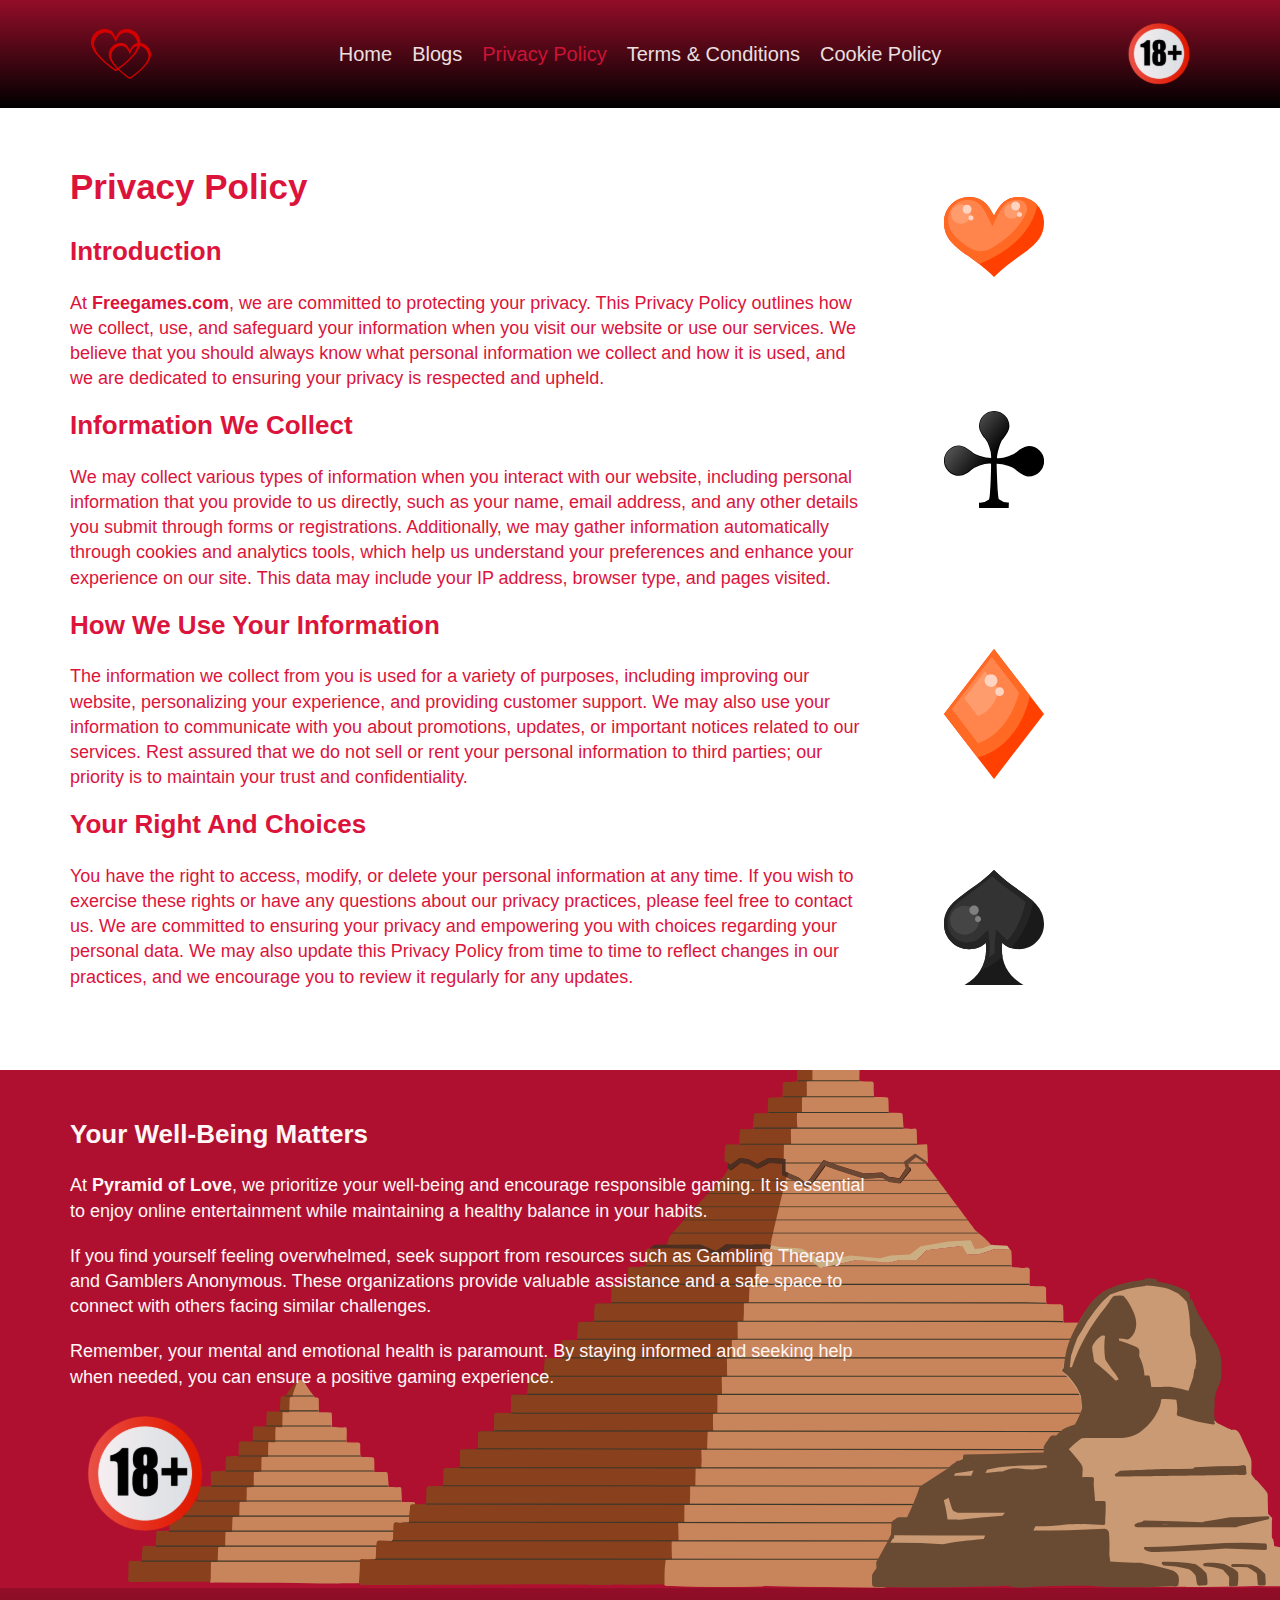
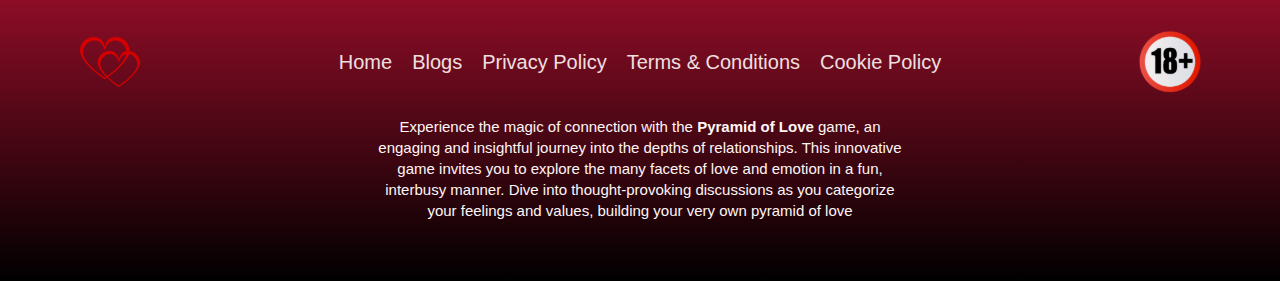
<file: pages/privacy.html>
<!DOCTYPE html>
<html lang="en">
  <head>
    <meta charset="UTF-8" />
    <meta name="viewport" content="width=device-width, initial-scale=1.0" />
    <meta
      name="description"
      content="Discover 'Pyramid of Love,' a delightful puzzle game that combines romance and heartwarming stories. Solve enchanting puzzles, build relationships, and embark on a love-filled adventure. Play now!"
    />
    <meta
      name="keywords"
      content="Pyramid of Love, puzzle game, romance game, love stories, relationship building, heartwarming journey, love-themed challenges, casual game, adventure, unlock love, gaming, mobile games"
    />
    <meta
      property="og:site_name"
      content="Pyramid of Love: A Heartwarming Puzzle Romance Game"
    />
    <meta property="og:type" content="game" />
    <meta
      property="og:title"
      content="Pyramid of Love: A Heartwarming Puzzle Romance Game"
    />
    <meta
      property="og:description"
      content="Discover 'Pyramid of Love,' a delightful puzzle game that combines romance and heartwarming stories. Solve enchanting puzzles, build relationships, and embark on a love-filled adventure. Play now!"
    />
    <meta
      property="og:image"
      content="https://github.com/NedirAgamuradowic/pyramid/images/logo.svg"
    />
    <meta
      property="og:url"
      content="https://github.com/NedirAgamuradowic/pyramid"
    />
    <title>Pyramid of Love: A Heartwarming Puzzle Romance Game</title>
    <link rel="stylesheet" href="../style.css" />
  </head>
  <body>
    <!-- Header section -->
    <header class="header background--dark">
      <div class="container navbar pad2">
        <img src="../images/logo.svg" alt="Pyramid of Love logo" class="logo" />
        <div class="menubar">
          <div class="bar flex">
            <span class="bar__element"></span>
            <span class="bar__element"></span>
            <span class="bar__element"></span>
          </div>
          <div class="close">X</div>
        </div>
        <nav class="nav">
          <ul class="nav__list">
            <li class="nav__item">
              <a href="../index.html" class="nav__link">home</a>
            </li>
            <li class="nav__item">
              <a href="blogs.html" class="nav__link">blogs</a>
            </li>
            <li class="nav__item">
              <a href="privacy.html" class="nav__link active">privacy policy</a>
            </li>
            <li class="nav__item">
              <a href="terms.html" class="nav__link">terms &amp; conditions</a>
            </li>
            <li class="nav__item">
              <a href="cookie.html" class="nav__link">cookie policy</a>
            </li>
          </ul>
        </nav>
        <img src="../images/adult.svg" alt="Symbol of 18+" class="adult" />
      </div>
    </header>
    <!-- Rules  -->
    <article class="rules rules--privacy pad6 background--light">
      <div class="container">
        <div class="content">
          <h1>privacy policy</h1>
          <h2>introduction</h2>
          <p class="text">
            At <strong>Freegames.com</strong>, we are committed to protecting
            your privacy. This Privacy Policy outlines how we collect, use, and
            safeguard your information when you visit our website or use our
            services. We believe that you should always know what personal
            information we collect and how it is used, and we are dedicated to
            ensuring your privacy is respected and upheld.
          </p>
          <h2>information we collect</h2>
          <p class="text">
            We may collect various types of information when you interact with
            our website, including personal information that you provide to us
            directly, such as your name, email address, and any other details
            you submit through forms or registrations. Additionally, we may
            gather information automatically through cookies and analytics
            tools, which help us understand your preferences and enhance your
            experience on our site. This data may include your IP address,
            browser type, and pages visited.
          </p>
          <h2>how we use your information</h2>
          <p class="text">
            The information we collect from you is used for a variety of
            purposes, including improving our website, personalizing your
            experience, and providing customer support. We may also use your
            information to communicate with you about promotions, updates, or
            important notices related to our services. Rest assured that we do
            not sell or rent your personal information to third parties; our
            priority is to maintain your trust and confidentiality.
          </p>
          <h2>your right and choices</h2>
          <p class="text">
            You have the right to access, modify, or delete your personal
            information at any time. If you wish to exercise these rights or
            have any questions about our privacy practices, please feel free to
            contact us. We are committed to ensuring your privacy and empowering
            you with choices regarding your personal data. We may also update
            this Privacy Policy from time to time to reflect changes in our
            practices, and we encourage you to review it regularly for any
            updates.
          </p>
        </div>
      </div>
    </article>
    <!-- Warning section -->
    <section class="warning overlay pad5">
      <img
        src="../images/giza.svg"
        alt="Cartoon image of three big pyramids"
        class="background"
      />
      <div class="container padding">
        <div class="content">
          <h2>Your well-being matters</h2>
          <p class="text">
            At <strong>Pyramid of Love</strong>, we prioritize your well-being
            and encourage responsible gaming. It is essential to enjoy online
            entertainment while maintaining a healthy balance in your habits.
          </p>
          <p class="text">
            If you find yourself feeling overwhelmed, seek support from
            resources such as Gambling Therapy and Gamblers Anonymous. These
            organizations provide valuable assistance and a safe space to
            connect with others facing similar challenges.
          </p>
          <p class="text">
            Remember, your mental and emotional health is paramount. By staying
            informed and seeking help when needed, you can ensure a positive
            gaming experience.
          </p>
          <img src="../images/adult.svg" alt="Playing cards" class="img" />
        </div>
      </div>
    </section>
    <!-- Footer section -->
    <footer class="footer background--dark pad4">
      <div class="container navbar">
        <img src="../images/logo.svg" alt="Pyramid of Love logo" class="logo" />
        <div class="menubar">
          <div class="bar flex">
            <span class="bar__element"></span>
            <span class="bar__element"></span>
            <span class="bar__element"></span>
          </div>
          <div class="close">X</div>
        </div>
        <nav class="nav">
          <ul class="nav__list">
            <li class="nav__item">
              <a href="../index.html" class="nav__link">home</a>
            </li>
            <li class="nav__item">
              <a href="blogs.html" class="nav__link">blogs</a>
            </li>
            <li class="nav__item">
              <a href="privacy.html" class="nav__link">privacy policy</a>
            </li>
            <li class="nav__item">
              <a href="terms.html" class="nav__link">terms &amp; conditions</a>
            </li>
            <li class="nav__item">
              <a href="cookie.html" class="nav__link">cookie policy</a>
            </li>
          </ul>
        </nav>
        <img src="../images/adult.svg" alt="Symbol of 18+" class="adult" />
      </div>
      <p class="footer__content pad2">
        Experience the magic of connection with the
        <strong>Pyramid of Love</strong> game, an engaging and insightful
        journey into the depths of relationships. This innovative game invites
        you to explore the many facets of love and emotion in a fun, interbusy
        manner. Dive into thought-provoking discussions as you categorize your
        feelings and values, building your very own pyramid of love
      </p>
    </footer>
    <!-- cookie -->
    <div class="cookie" id="cookie">
      <div class="cookie__section cookie__preferences pad3">
        <div class="container">
          <h2>cookie preferences</h2>
          <p class="text">
            Discard all In order to properly provide services, as well as for
            statistical and advertising purposes, the website uses information
            stored on users' end devices (cookies). If you have allowed cookies
            to be stored in your browser settings, they will be stored on your
            end device. You can specify the conditions for storing or accessing
            cookies in your browser.
          </p>
          <p class="text">
            Cookie Settings are available on every page of our website, where
            the user can at any time view the list of other companies that use
            cookies on this website and change their settings for these files.
            Detailed information about how we use your personal data and your
            rights can be found in our Privacy Policy.
          </p>
          <div class="flex">
            <button type="button" class="btn btn--block btn--primary" data-answer="setting">
              settings
            </button>
            <button type="button" class="btn btn--block btn--dark" data-answer="true">
              accept
            </button>
            <button type="button" class="btn btn--block btn--border" data-answer="false">
              decline
            </button>
          </div>
        </div>
      </div>
      <div class="cookie__section cookie__settings pad3">
        <div class="container">
          <h2>cookie settings</h2>
          <p class="text">
            Cookies are small text files that may be used by websites so that
            users can use the websites more efficiently. The law states that we
            may store cookies on your device if this is necessary for the
            functioning of this website. For all other types we need user
            permission.
          </p>
          <p class="text">
            This website uses different types of cookies. You can withdraw your
            consent at any time by clicking the "Cookie settings" link in the
            footer of the website.
          </p>
          <p class="text">
            Find out more about who we are, how you can contact us and how we
            process data under the Privacy Policy.
          </p>
          <div class="settings__box settings__function">
            <h3>functional</h3>
            <p class="text">
              Functional cookies enable us to remember choices you make such as
              your username, login details or language preferences, and to
              record any other customisations you make to the site during your
              visit.
            </p>
            <div class="buttons">
              <button type="button" class="btn btn--inline btn--border busy">
                off
              </button>
              <button type="button" class="btn btn--inline btn--border">
                on
              </button>
            </div>
          </div>
          <div class="settings__box settings__analytical">
            <h3>analytical</h3>
            <p class="text">
              These cookies help us understand how visitors use our website. For
              example, they collect information about which pages on our website
              visitors choose most often, which features they use, and which
              pages they have previously visited. We use this information to
              improve our website and provide you with a better user experience.
            </p>
            <div class="buttons">
              <button type="button" class="btn btn--inline btn--border busy">
                off
              </button>
              <button type="button" class="btn btn--inline btn--border">
                on
              </button>
            </div>
          </div>
          <button class="btn btn--block btn--primary" data-answer="true">save settings</button>
        </div>
      </div>
    </div>
    <script src="../script.js"></script>
  </body>
</html>
</file>
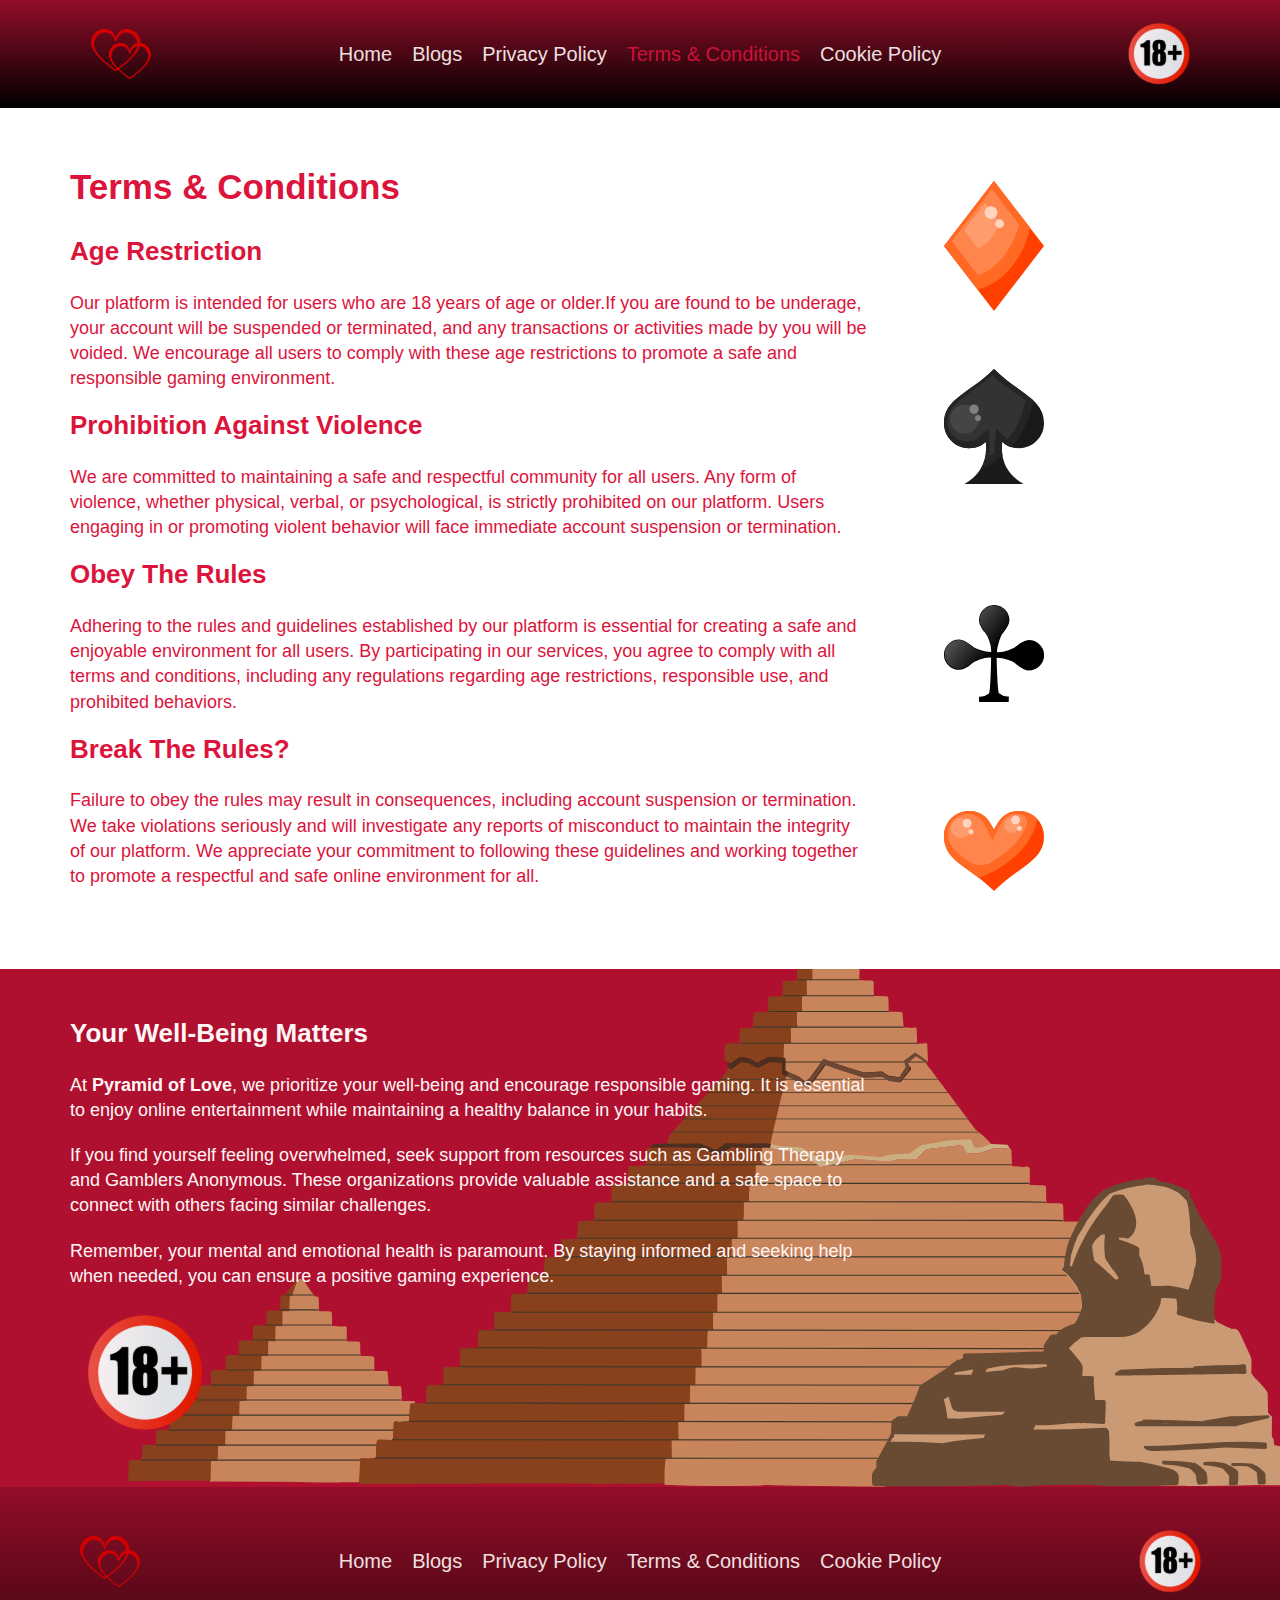
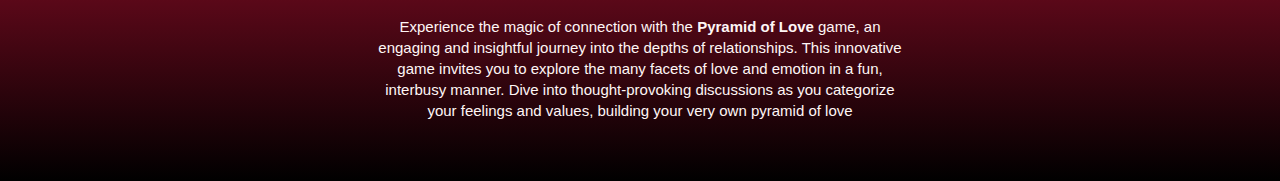
<file: pages/terms.html>
<!DOCTYPE html>
<html lang="en">
  <head>
    <meta charset="UTF-8" />
    <meta name="viewport" content="width=device-width, initial-scale=1.0" />
    <meta
      name="description"
      content="Discover 'Pyramid of Love,' a delightful puzzle game that combines romance and heartwarming stories. Solve enchanting puzzles, build relationships, and embark on a love-filled adventure. Play now!"
    />
    <meta
      name="keywords"
      content="Pyramid of Love, puzzle game, romance game, love stories, relationship building, heartwarming journey, love-themed challenges, casual game, adventure, unlock love, gaming, mobile games"
    />
    <meta
      property="og:site_name"
      content="Pyramid of Love: A Heartwarming Puzzle Romance Game"
    />
    <meta property="og:type" content="game" />
    <meta
      property="og:title"
      content="Pyramid of Love: A Heartwarming Puzzle Romance Game"
    />
    <meta
      property="og:description"
      content="Discover 'Pyramid of Love,' a delightful puzzle game that combines romance and heartwarming stories. Solve enchanting puzzles, build relationships, and embark on a love-filled adventure. Play now!"
    />
    <meta
      property="og:image"
      content="https://github.com/NedirAgamuradowic/pyramid/images/logo.svg"
    />
    <meta
      property="og:url"
      content="https://github.com/NedirAgamuradowic/pyramid"
    />
    <title>Pyramid of Love: A Heartwarming Puzzle Romance Game</title>
    <link rel="stylesheet" href="../style.css" />
  </head>
  <body>
    <!-- Header section -->
    <header class="header background--dark">
      <div class="container navbar pad2">
        <img src="../images/logo.svg" alt="Pyramid of Love logo" class="logo" />
        <div class="menubar">
          <div class="bar flex">
            <span class="bar__element"></span>
            <span class="bar__element"></span>
            <span class="bar__element"></span>
          </div>
          <div class="close">X</div>
        </div>
        <nav class="nav">
          <ul class="nav__list">
            <li class="nav__item">
              <a href="../index.html" class="nav__link">home</a>
            </li>
            <li class="nav__item">
              <a href="blogs.html" class="nav__link">blogs</a>
            </li>
            <li class="nav__item">
              <a href="privacy.html" class="nav__link">privacy policy</a>
            </li>
            <li class="nav__item">
              <a href="terms.html" class="nav__link active">terms &amp; conditions</a>
            </li>
            <li class="nav__item">
              <a href="cookie.html" class="nav__link">cookie policy</a>
            </li>
          </ul>
        </nav>
        <img src="../images/adult.svg" alt="Symbol of 18+" class="adult" />
      </div>
    </header>
    <article class="rules rules--terms pad6 background--light">
      <div class="container">
        <div class="content">
          <h1>terms &amp; conditions</h1>
          <h2>Age Restriction</h2>
          <p class="text">
            Our platform is intended for users who are 18 years of age or
            older.If you are found to be underage, your account will be
            suspended or terminated, and any transactions or activities made by
            you will be voided. We encourage all users to comply with these age
            restrictions to promote a safe and responsible gaming environment.
          </p>
          <h2>Prohibition Against Violence</h2>
          <p class="text">
            We are committed to maintaining a safe and respectful community for
            all users. Any form of violence, whether physical, verbal, or
            psychological, is strictly prohibited on our platform. Users
            engaging in or promoting violent behavior will face immediate
            account suspension or termination.
          </p>
          <h2>Obey the Rules</h2>
          <p class="text">
            Adhering to the rules and guidelines established by our platform is
            essential for creating a safe and enjoyable environment for all
            users. By participating in our services, you agree to comply with
            all terms and conditions, including any regulations regarding age
            restrictions, responsible use, and prohibited behaviors.
          </p>
          <h2>Break the Rules?</h2>
          <p class="text">
            Failure to obey the rules may result in consequences, including
            account suspension or termination. We take violations seriously and
            will investigate any reports of misconduct to maintain the integrity
            of our platform. We appreciate your commitment to following these
            guidelines and working together to promote a respectful and safe
            online environment for all.
          </p>
        </div>
      </div>
    </article>
    <!-- Warning section -->
    <section class="warning pad5 overlay">
      <img
        src="../images/giza.svg"
        alt="Cartoon image of three big pyramids"
        class="background"
      />
      <div class="container">
        <div class="content">
          <h2>Your well-being matters</h2>
          <p class="text">
            At <strong>Pyramid of Love</strong>, we prioritize your well-being
            and encourage responsible gaming. It is essential to enjoy online
            entertainment while maintaining a healthy balance in your habits.
          </p>
          <p class="text">
            If you find yourself feeling overwhelmed, seek support from
            resources such as Gambling Therapy and Gamblers Anonymous. These
            organizations provide valuable assistance and a safe space to
            connect with others facing similar challenges.
          </p>
          <p class="text">
            Remember, your mental and emotional health is paramount. By staying
            informed and seeking help when needed, you can ensure a positive
            gaming experience.
          </p>
          <img src="../images/adult.svg" alt="Playing cards" class="img" />
        </div>
      </div>
    </section>
    <!-- Footer section -->
    <footer class="footer pad4 background--dark">
      <div class="container navbar">
        <img src="../images/logo.svg" alt="Pyramid of Love logo" class="logo" />
        <div class="menubar">
          <div class="bar flex">
            <span class="bar__element"></span>
            <span class="bar__element"></span>
            <span class="bar__element"></span>
          </div>
          <div class="close">X</div>
        </div>
        <nav class="nav">
          <ul class="nav__list">
            <li class="nav__item">
              <a href="../index.html" class="nav__link">home</a>
            </li>
            <li class="nav__item">
              <a href="blogs.html" class="nav__link">blogs</a>
            </li>
            <li class="nav__item">
              <a href="privacy.html" class="nav__link">privacy policy</a>
            </li>
            <li class="nav__item">
              <a href="terms.html" class="nav__link">terms &amp; conditions</a>
            </li>
            <li class="nav__item">
              <a href="cookie.html" class="nav__link">cookie policy</a>
            </li>
          </ul>
        </nav>
        <img src="../images/adult.svg" alt="Symbol of 18+" class="adult" />
      </div>
      <p class="footer__content pad2">
        Experience the magic of connection with the
        <strong>Pyramid of Love</strong> game, an engaging and insightful
        journey into the depths of relationships. This innovative game invites
        you to explore the many facets of love and emotion in a fun, interbusy
        manner. Dive into thought-provoking discussions as you categorize your
        feelings and values, building your very own pyramid of love
      </p>
    </footer>
    <!-- cookie -->
    <div class="cookie" id="cookie">
      <div class="cookie__section cookie__preferences pad3">
        <div class="container">
          <h2>cookie preferences</h2>
          <p class="text">
            Discard all In order to properly provide services, as well as for
            statistical and advertising purposes, the website uses information
            stored on users' end devices (cookies). If you have allowed cookies
            to be stored in your browser settings, they will be stored on your
            end device. You can specify the conditions for storing or accessing
            cookies in your browser.
          </p>
          <p class="text">
            Cookie Settings are available on every page of our website, where
            the user can at any time view the list of other companies that use
            cookies on this website and change their settings for these files.
            Detailed information about how we use your personal data and your
            rights can be found in our Privacy Policy.
          </p>
          <div class="flex">
            <button type="button" class="btn btn--block btn--primary" data-answer="setting">
              settings
            </button>
            <button type="button" class="btn btn--block btn--dark" data-answer="true">
              accept
            </button>
            <button type="button" class="btn btn--block btn--border" data-answer="false">
              decline
            </button>
          </div>
        </div>
      </div>
      <div class="cookie__section cookie__settings pad3">
        <div class="container">
          <h2>cookie settings</h2>
          <p class="text">
            Cookies are small text files that may be used by websites so that
            users can use the websites more efficiently. The law states that we
            may store cookies on your device if this is necessary for the
            functioning of this website. For all other types we need user
            permission.
          </p>
          <p class="text">
            This website uses different types of cookies. You can withdraw your
            consent at any time by clicking the "Cookie settings" link in the
            footer of the website.
          </p>
          <p class="text">
            Find out more about who we are, how you can contact us and how we
            process data under the Privacy Policy.
          </p>
          <div class="settings__box settings__function">
            <h3>functional</h3>
            <p class="text">
              Functional cookies enable us to remember choices you make such as
              your username, login details or language preferences, and to
              record any other customisations you make to the site during your
              visit.
            </p>
            <div class="buttons">
              <button type="button" class="btn btn--inline btn--border busy">
                off
              </button>
              <button type="button" class="btn btn--inline btn--border">
                on
              </button>
            </div>
          </div>
          <div class="settings__box settings__analytical">
            <h3>analytical</h3>
            <p class="text">
              These cookies help us understand how visitors use our website. For
              example, they collect information about which pages on our website
              visitors choose most often, which features they use, and which
              pages they have previously visited. We use this information to
              improve our website and provide you with a better user experience.
            </p>
            <div class="buttons">
              <button type="button" class="btn btn--inline btn--border busy">
                off
              </button>
              <button type="button" class="btn btn--inline btn--border">
                on
              </button>
            </div>
          </div>
          <button class="btn btn--block btn--primary" data-answer="true">save settings</button>
        </div>
      </div>
    </div>
    <script src="../script.js"></script>
  </body>
</html>
</file>
<file: style.css>
:root{
	--primary:#dc143c;
	--secondary:#fff6f5;
	--primary-opacity:rgba(220, 20, 60, 0.9);
	--secondary-opacity:rgba(255, 246, 245, 0.9);
	--dark-gradient:linear-gradient(180deg, rgba(220,20,60,1) -50%, rgba(0,0,0,1) 100%);
	--light-gradient:linear-gradient(180deg, rgba(255,246,245,1) 60%, rgba(255,255,255,1) 100%);
	--text-font:Arial, Helvetica, sans-serif;
	--heading-font:Verdana, Geneva, Tahoma, sans-serif;
}
/* Reset styles */
*,
*::before,
*::after {
  box-sizing: border-box;
}

html{
  font-size: 62.5%;
}

body {
  min-height: 100vh;
  scroll-behavior: smooth;
  text-rendering: optimizeSpeed;
  font-family: var(--text-font);
  font-size: 1.8rem;
  line-height: 1.4;
}

body,
h1,
h2,
h3,
h4,
p{
  margin: 0;
  padding: 0;
}

h1, h2, h3, h4 {
	font-family: var(--heading-font);
	line-height: 1.1; 
	margin-bottom: 2.5rem;
	text-transform: capitalize;
}

h1{
	font-size: 3.5rem;
	margin-bottom: 3rem;
}
h2{
	font-size: 2.6rem;
}
h3{
	font-size: 2.1rem;
}

ul,
ol, li {
  padding: 0;
  margin: 0;
  list-style: none;
}

img {
  max-width: 100%;
  display: block;
}

a{
  color: #333;
  text-decoration: none;
}
button{
	all: initial;
}

/* Utilites */
.container{
	width: 100%;
	max-width: 1140px;
	margin: 0 auto;
}
.flex{
	display: flex;
	flex-direction: column;
}

/* background */
.background--dark{
	background: var(--primary);
	background: var(--dark-gradient);
	color: var(--secondary);
}
.background--light{
	background: var(--secondary);
	background: var(--light-gradient);
	color: var(--primary);
}

/* padding */
.pad2{
	padding: 2rem 1.1rem;
}
.pad3{
	padding: 3rem 1.1rem;
}
.pad4{
	padding: 4rem 1.1rem;
}
.pad5{
	padding: 5rem 1.1rem;
}
.pad6{
	padding: 6rem 1.1rem;
}
.pad8{
	padding: 8rem 1.1rem;
}

/* content */
.content{
	max-width: 800px;
	position: relative;
	z-index: 10;
}
.text{
	margin-bottom: 2rem;
}
.center{
	text-align: center;
}
.image{
	width: 100%;
	height: 230px;
	border-radius: 10px;
}

/* overlay */
.overlay{
	position: relative;
}
.overlay::after{
	content: "";
	position: absolute;
	top: 0;
	left: 0;
	width: 100%;
	height: 100%;
	z-index: 2;
	background: rgba(0,0,0,.2);
}

/* card */
.card{
	border-radius: 10px;
	padding-left: 1.5rem;
	padding-right: 1.5rem;
}
.card--primary{
	background: var(--primary);
	color: var(--secondary);
}
.card--secondary{
	background: var(--secondary);
	color: var(--primary);
}

/* buttons */
.btn{
	text-transform: uppercase;
	text-align: center;
	border-radius: 10px;
	cursor: pointer;
}
.btn--block{
	display: block;
	width: 100%;
	padding: .7rem 0;
}
.btn--inline{
	width: max-content;
	padding: 1rem 2rem;
}
.btn--border{
	outline-offset: -2px;
	outline: 2px solid #dc143c;
	background: var(--secondary);
	color: var(--primary);
}
.btn--primary{
	background: var(--primary);
	color: var(--secondary);
}
.btn--secondary{
	background: var(--secondary);
	color: var(--primary);
}
.btn--dark{
	background: var(--dark-gradient);
	color: var(--secondary);
}
.busy{
	background-color: var(--primary);
	color: var(--secondary);
}

/* navbar */
.navbar{
	flex-wrap: wrap;
	display: flex;
	align-items: center;
	justify-content: space-between;
	position: relative;
}
.logo{
	width: 5rem;
	margin: 0 1rem;
}
.adult{
	width: 7rem;
}

/* nav */
.nav{
	position: absolute;
	top: 100%;
	left: 0;
	width: 100%;
	z-index: 100;
	background: var(--light-gradient);
	box-shadow: 0 0 5px 0 var(--primary);
	text-transform: capitalize;
	transform: scale(0);
	transition: all 1s easy;
}
.nav__item{
	margin: .5rem 1rem;
}
.nav__link{
	opacity: .9;
}
.nav__link.active{
	color: var(--primary);
}

/* menu bar */
.menubar{
	display: flex;
	align-items: center;
}
.bar{
	gap: .3rem;
}
.bar__element{
	display: block;
	height: 3px;
	width: 20px;
	background: var(--secondary);
}
.close{
	font-size: 2.5rem;
	display: none;
}

/* When shows menu */
.navbar.show .bar{
	display: none;
}
.navbar.show .close{
	display: block;
}
.navbar.show .nav{
	transform: scale(1);
}

/* Warning */
.warning{
	background: var(--primary);
	color: var(--secondary);
	overflow: hidden;
}
.warning .background{
	position: absolute;
	z-index: 1;
	right: 0;
	bottom: 0;
}
.warning .img{
	max-width: 150px;
}

/* footer */
.footer__content{
	margin: 0 auto;
	max-width: 550px;
	text-align: center;
	font-size: 1.5rem;
}


/* hero */
.hero .flex{
	align-items: center;
	gap: 5rem;
}
.hero .image{
	background: url("images/logo.svg"), url("images/pyramid.svg");
	background-position: center top, center bottom;
	background-repeat: no-repeat;
	background-size: 70px, 100%;
}

/* activity */
.activity .image{
	display: none;
}

/* cta */
.cta{
	background-color: var(--primary);
	color: var(--secondary);
	border-radius: 20px;
	margin-top: 5rem;
	margin-bottom: 5rem;
	text-align: center;
}

/* cards section */
.cards h2{
	margin-bottom: 5rem;
}
.card__containers.flex{
	align-items: stretch;
	gap: 4rem;
}
.card__containers .card{
	display: flex;
	flex-direction: column;
	justify-content: space-between;
}

/* Rules section */
.rules--privacy{
	background: url("images/heart.svg"), url("images/club.svg"), url("images/diamond.svg"), url("images/spade.svg");
}
.rules--terms{
	background: url("images/diamond.svg"), url("images/spade.svg"), url("images/club.svg"), url("images/heart.svg");
}
.rules--cookie{
	background: url("images/spade.svg"), url("images/heart.svg"), url("images/diamond.svg"), url("images/club.svg");
}
.rules{
	background-position: 80% 10%, 80% 35%, 80% 65%, 80% 90%;
	background-size: 100px, 100px, 100px, 100px;
	background-repeat: no-repeat, no-repeat, no-repeat, no-repeat;
}

/* blogs */
.blog{
	margin-bottom: 3rem;
}
.blog .content{
	max-width: 100%;
}
.blog .img{
	margin:  1rem auto;
	max-width: 180px;
}

/* game */
.game{
	position: relative;
	width: 100%;
    padding-bottom: 56.25%; 
    height: 0;
    overflow: hidden;
}
.game iframe{
	position: absolute;
    top: 0;
    left: 0;
    width: 100%;
    height: 100%;
	border: none;
}
.game h1{
	display: none;
}

/* Modal */
.modal{
	display: flex;
	align-items: center;
	justify-content: center;
	position: fixed;
	top: 0;
	left: 0;
	width: 100%;
	height: 100%;
	background-color: var(--secondary-opacity);
	z-index: 199;
	display: none;
}
.modal__content{
	height: max-content;
	width: 90%;
	max-width: 500px;
	border-radius: 1rem;
}
.modal .img{
	width: 100px;
	margin: 0 auto 2rem;
}
.modal .text{
	font-size: 1.5rem;
}
.modal.show{
	display: flex;
}
.modal .flex{
	gap: 1rem;
}

/* cookie */
.cookie{
	position: fixed;
	background: var(--primary-opacity);
	top: 0;
	left: 0;
	z-index: 100;
	width: 100%;
	height: 100%;
	overflow: hidden;
}
.cookie__section{
	position: absolute;
	left: 0;
	bottom:0;
	width: 100%;
	height: max-content;	
	background: var(--secondary);
	overflow: auto;
}
.cookie__preferences .flex{
	margin-top: 3rem;
	gap: 1rem;
}
.cookie__settings{
	height:80vh;
}
.cookie .settings__box{
	padding-bottom: 2rem;
}
.cookie .settings__function{
	margin-bottom: 2rem;
	border-bottom: 1px solid var(--primary);
}
.cookie .buttons{
	display: flex;
	width: max-content;
	margin-left: auto;
}
.cookie h2, .cookie h3{
	font-weight: normal;
	font-size: 2rem;
}
.cookie .text{
	font-size: 1.2rem;
	margin-bottom: 1rem;
}
.cookie .btn{
	font-size: 1.1rem;
	border-radius: 0;
}
.cookie .cookie__settings{
	display: none;
}
.cookie{
	display: none;
}
.cookie.show{
	display: block;
}
.cookie.setting .cookie__preferences{
	display: none;
}
.cookie.setting .cookie__settings{
	display: block;
}



@media (min-width:768px){
	.flex{
		flex-direction: row;
		align-items: center;
		justify-content: space-between;
	}
	.logo{
		width: 6rem;
	}
	.adult{
		width: 8rem;
	}
	.menubar{
		display: none;
	}
	.nav{
		position: relative;
		transform: scale(1);
		background: transparent;
		box-shadow: none;
		width: max-content;
		color: var(--secondary);
	}
	.nav__list{
		display: flex;
		justify-content: space-around;
		align-items: center;
	}
	.nav__link{
		color: var(--secondary);
	}
	.warning .background{
		right: -10%;
	}
	.image, .card{
		flex: 1;
	}
	.main .image{
		display: block;
		background: url("images/giza.svg");
		background-repeat: no-repeat;
		background-position: center center;
	}
	.activity.flex{
		gap: 5rem;
	}
	.cta .text{
		width: 80%;
		margin: 0 auto;
	}
	.cta .btn{
		width: 50%;
		margin: 3rem auto 1rem;
	}
	.blog::after{
		content: '';
		display: block;
		clear: both;
	}
	.blog .img{
		margin: 1.5rem;
	}
	.blog .img:first-of-type{
		float: left;
	}
	.blog .img:last-of-type{
		float: right;
	}
	.modal__content{
		padding: 4rem;
	}
	.modal .text{
		font-size: 1.8rem;
	}
	.modal .flex{
		gap: 3rem;
	}
	.cookie__section{
		height: max-content;
	}
}

@media (min-width:1024px){
	.nav__link{
		font-size: 2rem;
	}
	.cookie .cookie__section{
		padding-left: 0;
		padding-right: 0;
	}
}
</file>
